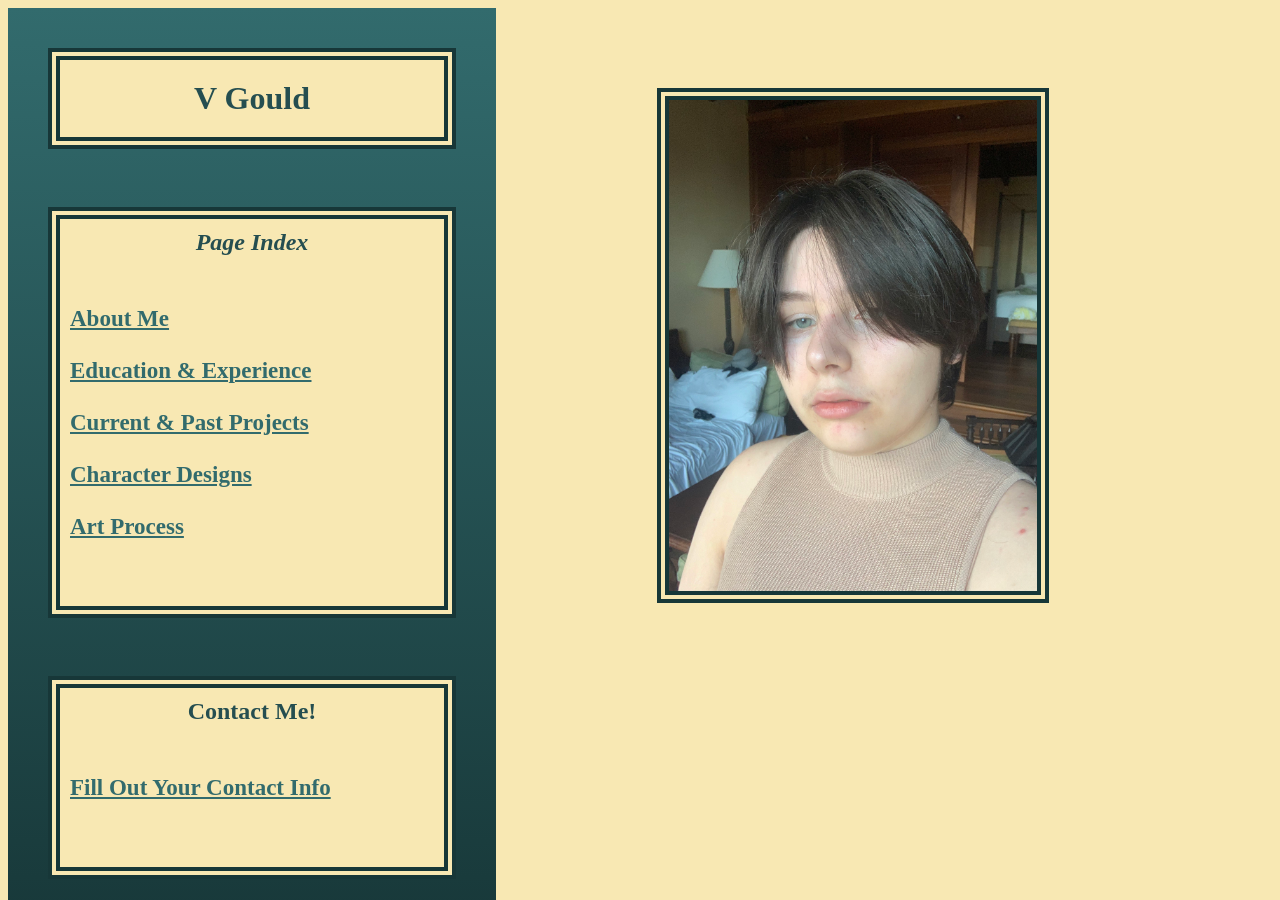
<file: index.html>
<!DOCTYPE html>
<html lang="en">
<head>
    <meta charset="UTF-8">
    <meta name="viewport" content="width=device-width, initial-scale=1.0">
    <link rel="stylesheet" href="style.css">
    <title>Portfolio: V Gould</title>
   
</head>
<body>
    <div class="side">
        <h1>V Gould</h1>
        <br>
        <h2><b><i>Page Index</i></b></h2>
        <p> 
           <a href="about.html">About Me</a> <br> <br>
           <a href="edu.html">Education & Experience</a> <br> <br>
           <a href="projects.html">Current & Past Projects</a> <br> <br>
           <a href="char.html">Character Designs</a> <br> <br>
           <a href="art.html">Art Process</a> <br> <br>
        </p>
        <br>
        <h2>Contact Me!</h2>
        <P>
            <a href="form.html">Fill Out Your Contact Info</a> <br> <br>
        </P>
    </div>

    <div class="main">
        <img class="ix" src="portfolio images/art for portfolio/IMG_4205.jpeg" alt="Me!" width="53%">
    </div>
</body>
</html>
</file>
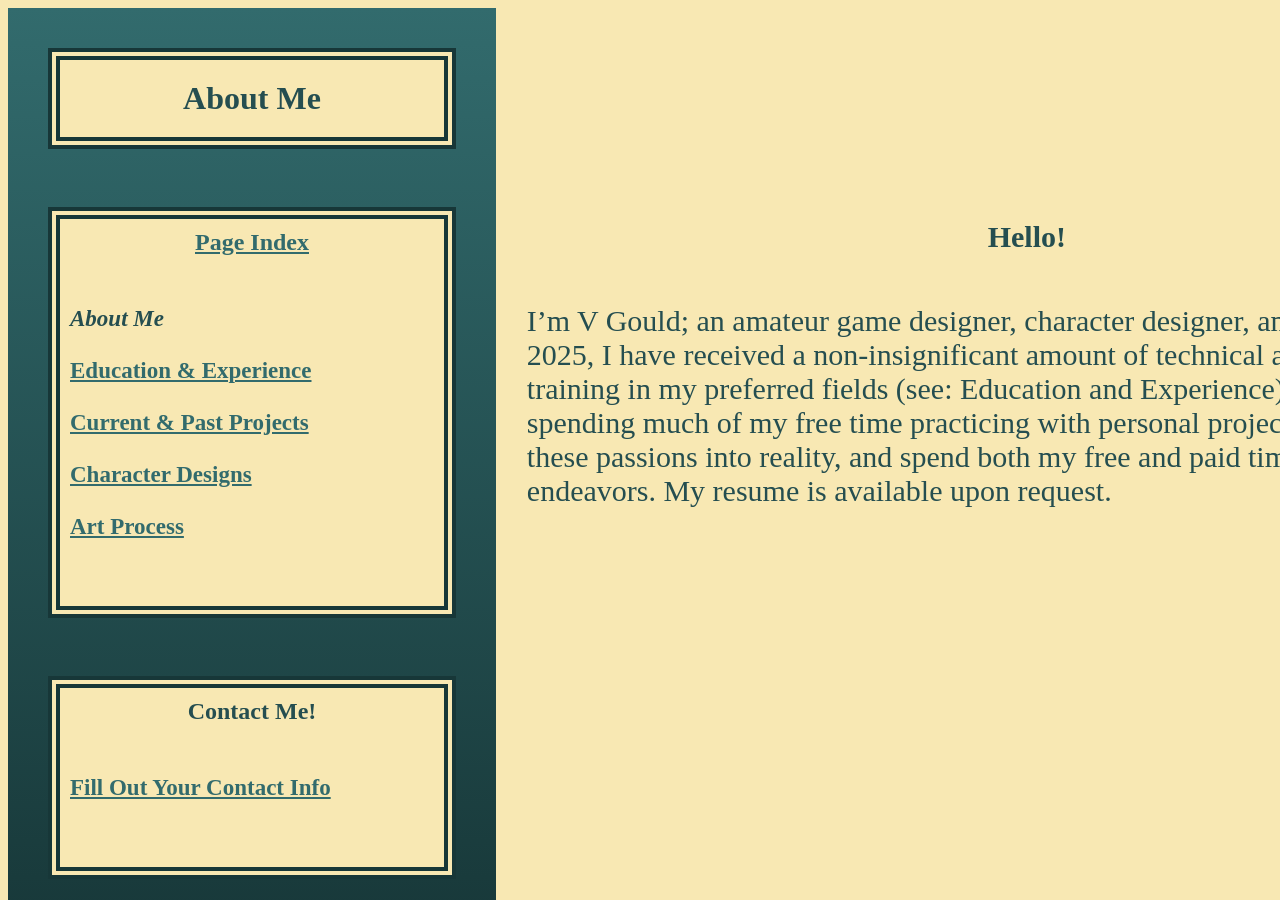
<file: about.html>
<!DOCTYPE html>
<html lang="en">
<head>
    <meta charset="UTF-8">
    <meta name="viewport" content="width=device-width, initial-scale=1.0">
    <link rel="stylesheet" href="style.css">
    <title>Portfolio: About Me</title>
</head>
<body>
    <div class="side">
        <h1>About Me</h1>
        <br>
        <h2> <a href="index.html">Page Index</a></h2>
        <p> 
           <i><b>About Me</b></i> <br> <br>
           <a href="edu.html">Education & Experience</a> <br> <br>
           <a href="projects.html">Current & Past Projects</a> <br> <br>
           <a href="char.html">Character Designs</a> <br> <br>
           <a href="art.html">Art Process</a> <br> <br>
        </p>
        <br>
        <h2>Contact Me!</h2>
        <P>
            <a href="form.html">Fill Out Your Contact Info</a> <br> <br>
        </P>
    </div>

    <div class="main">
        <br> <br> <br>
        <h2 class="mp">Hello!</h2>
        <p class="mp">
        I’m V Gould; an amateur game designer, character designer, and illustrator. As of 2025, I have received a non-insignificant amount of 
        technical and hands on training in my preferred fields (see: Education and Experience), as well as spending much of my free time practicing with personal projects. 
        I aim to make these passions into reality, and spend both my free and paid time on creative endeavors. My resume is available upon request.
    </p>
    </div>
</body>
</html>
</file>
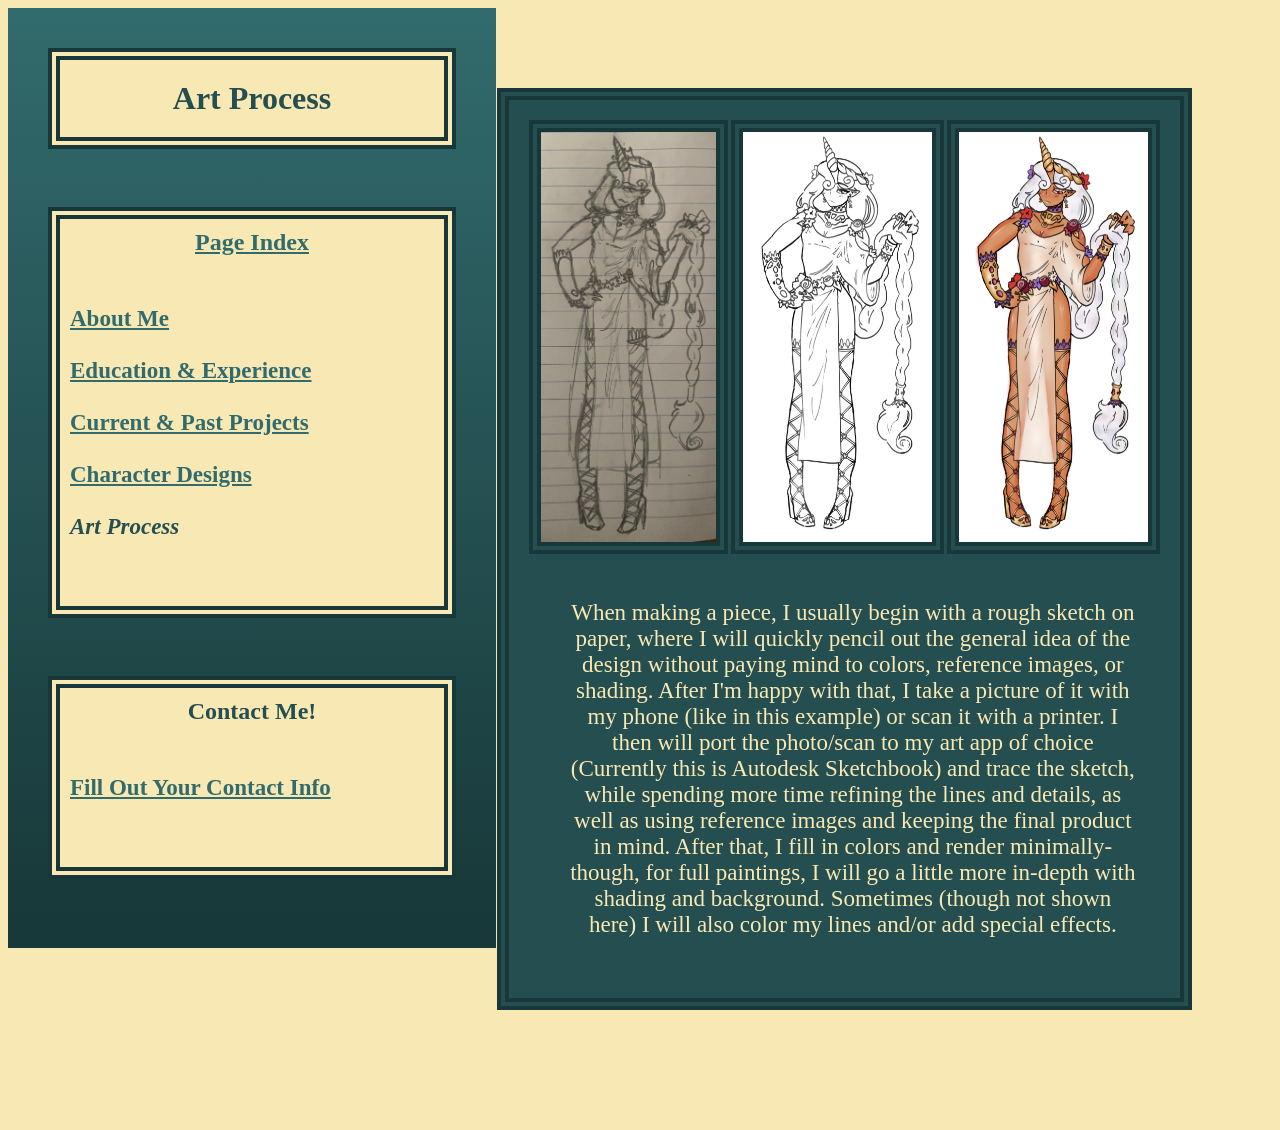
<file: art.html>
<!DOCTYPE html>
<html lang="en">
<head>
    <meta charset="UTF-8">
    <meta name="viewport" content="width=device-width, initial-scale=1.0">
    <link rel="stylesheet" href="style.css">
    <title>Portfolio: Art Process</title>
</head>
<body>
    <div class="side">
        <h1>Art Process</h1>
        <br>
        <h2> <a href="index.html">Page Index</a></h2>
        <p> 
            <a href="about.html">About Me</a> <br> <br>
           <a href="edu.html">Education & Experience</a> <br> <br>
           <a href="projects.html">Current & Past Projects</a> <br> <br>
           <a href="char.html">Character Designs</a> <br> <br>
           <b><i>Art Process </i></b> <br> <br>
        </p>
        <br>
        <h2>Contact Me!</h2>
        <P>
            <a href="form.html">Fill Out Your Contact Info</a> <br> <br>
        </P>
    </div>

    <div class="main">
        <div class="art">
            <img class="left" src="portfolio images/art for portfolio/IMG_3763.jpeg" alt="Sketch" width="27.75%" height="100%">
            <img class="mid" src="portfolio images/art for portfolio/IMG_3778.png" alt="Cleaned Linework" width="30%" height="100%">
            <img class="right" src="portfolio images/art for portfolio/IMG_3779.png" alt="Colored and Rendered" width="30%" height="100%">
            <p class="midLong">When making a piece, I usually begin with a rough sketch on paper, where I will quickly pencil out the general idea of the design without paying mind to
                colors, reference images, or shading. After I'm happy with that, I take a picture of it with my phone (like in this example) or scan it with a printer. I then will
                port the photo/scan to my art app of choice (Currently this is Autodesk Sketchbook) and trace the sketch, while spending more time refining the lines and details, as
                well as using reference images and keeping the final product in mind. After that, I fill in colors and render minimally- though, for full paintings, I will go a little
                more in-depth with shading and background. Sometimes (though not shown here) I will also color my lines and/or add special effects.
            </p>
        </div>
    </div>
</body>
</html>
</file>
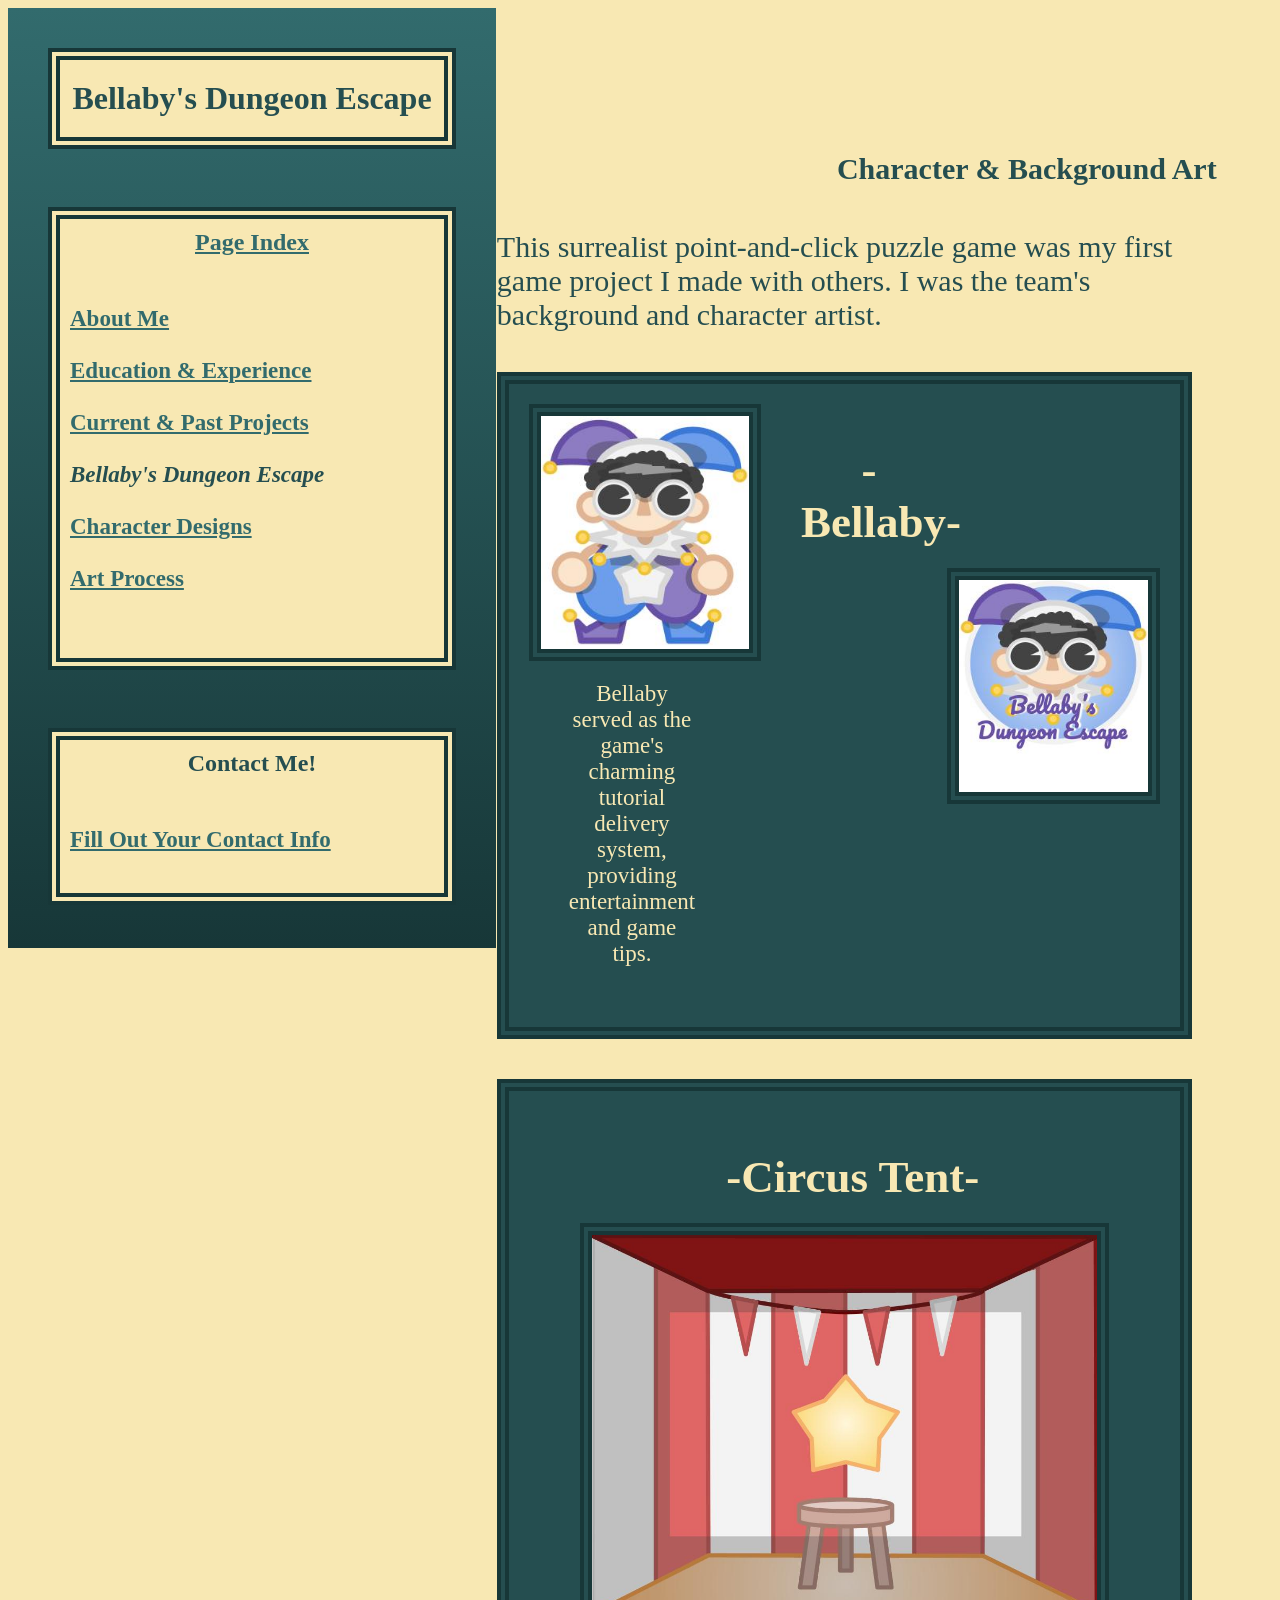
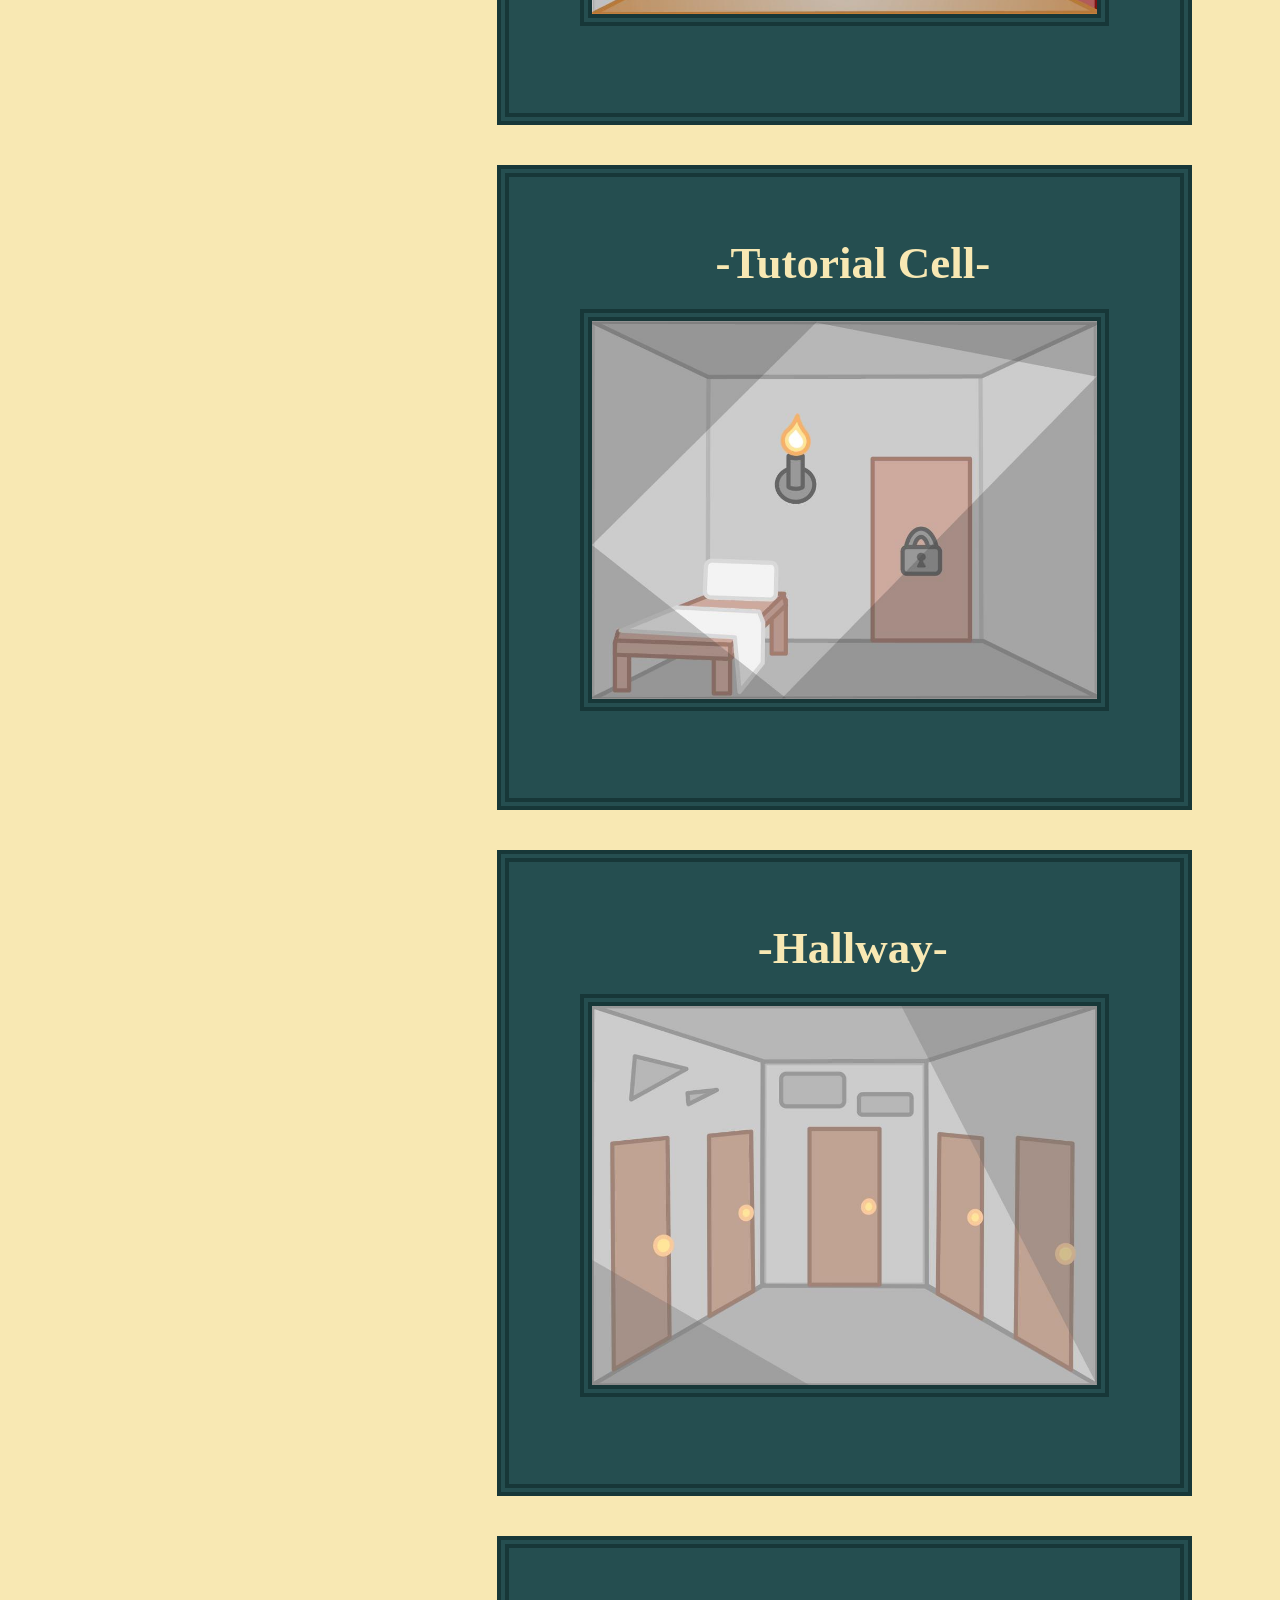
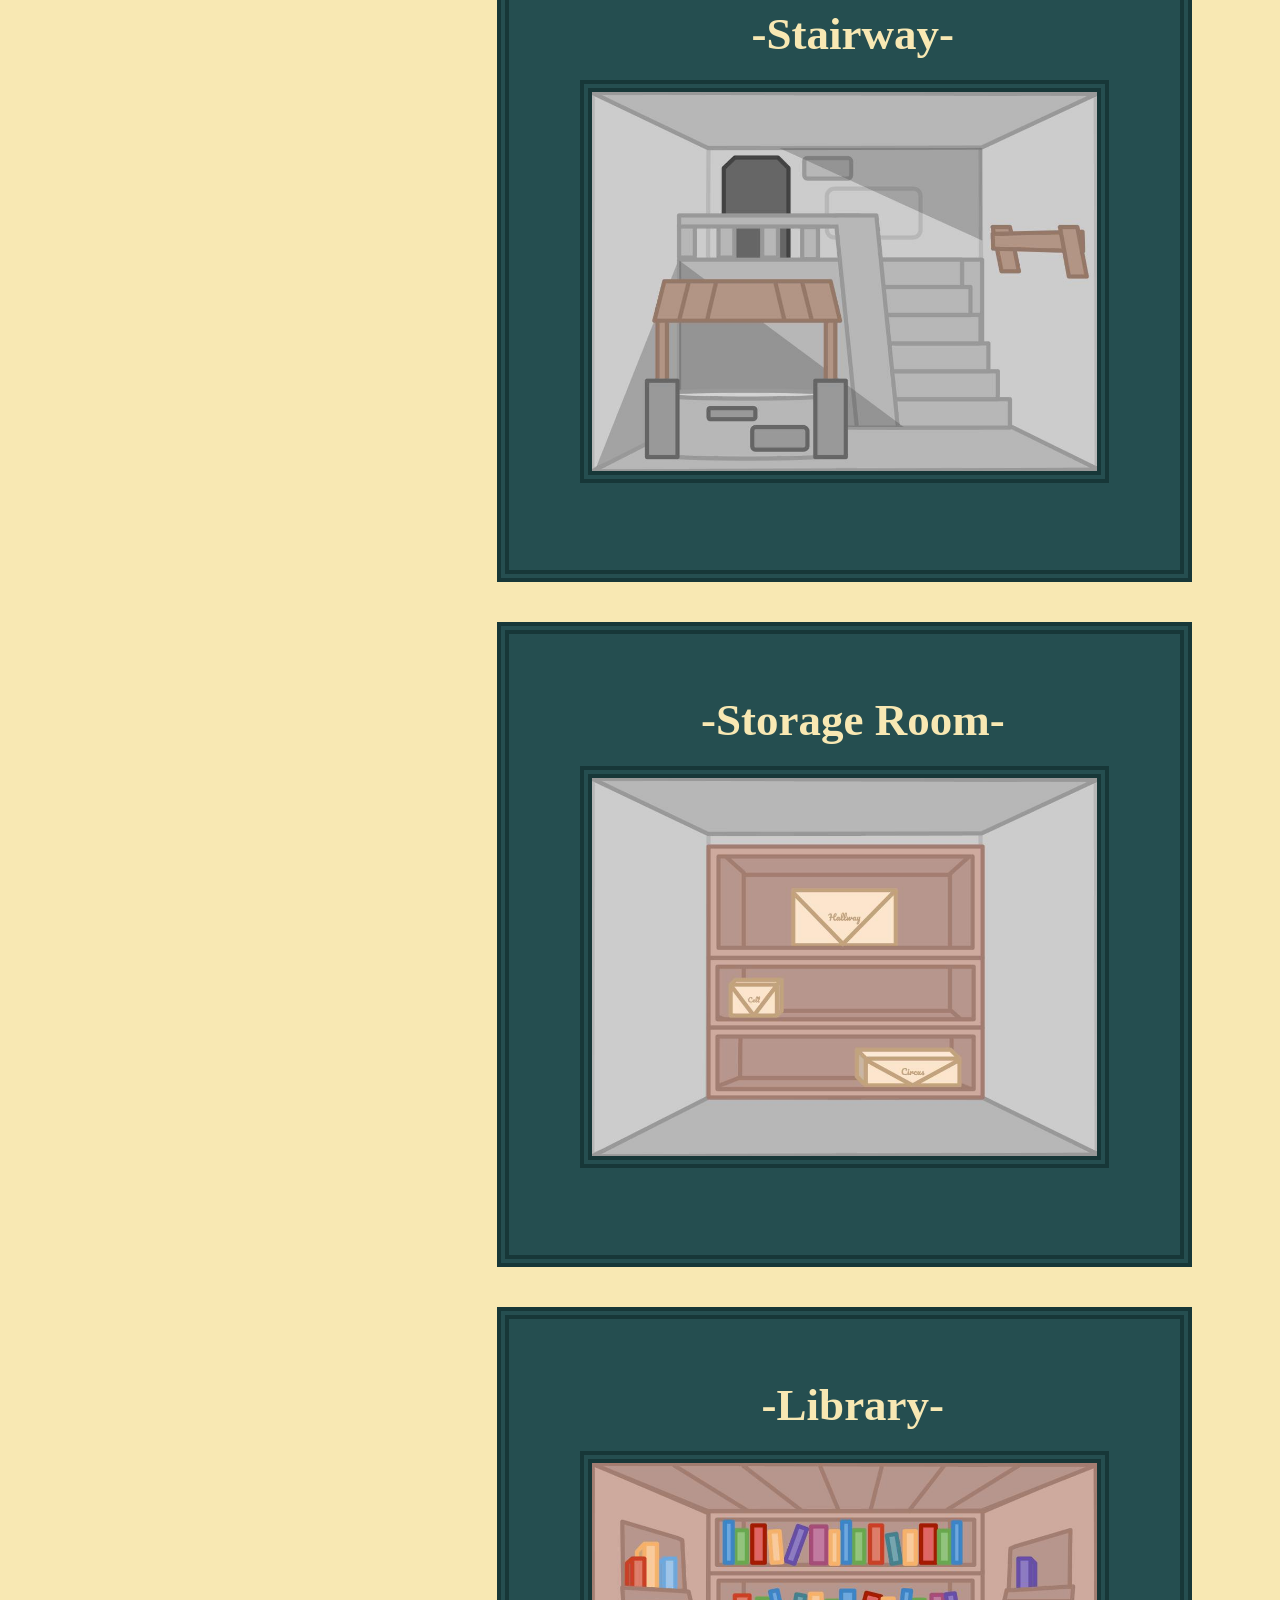
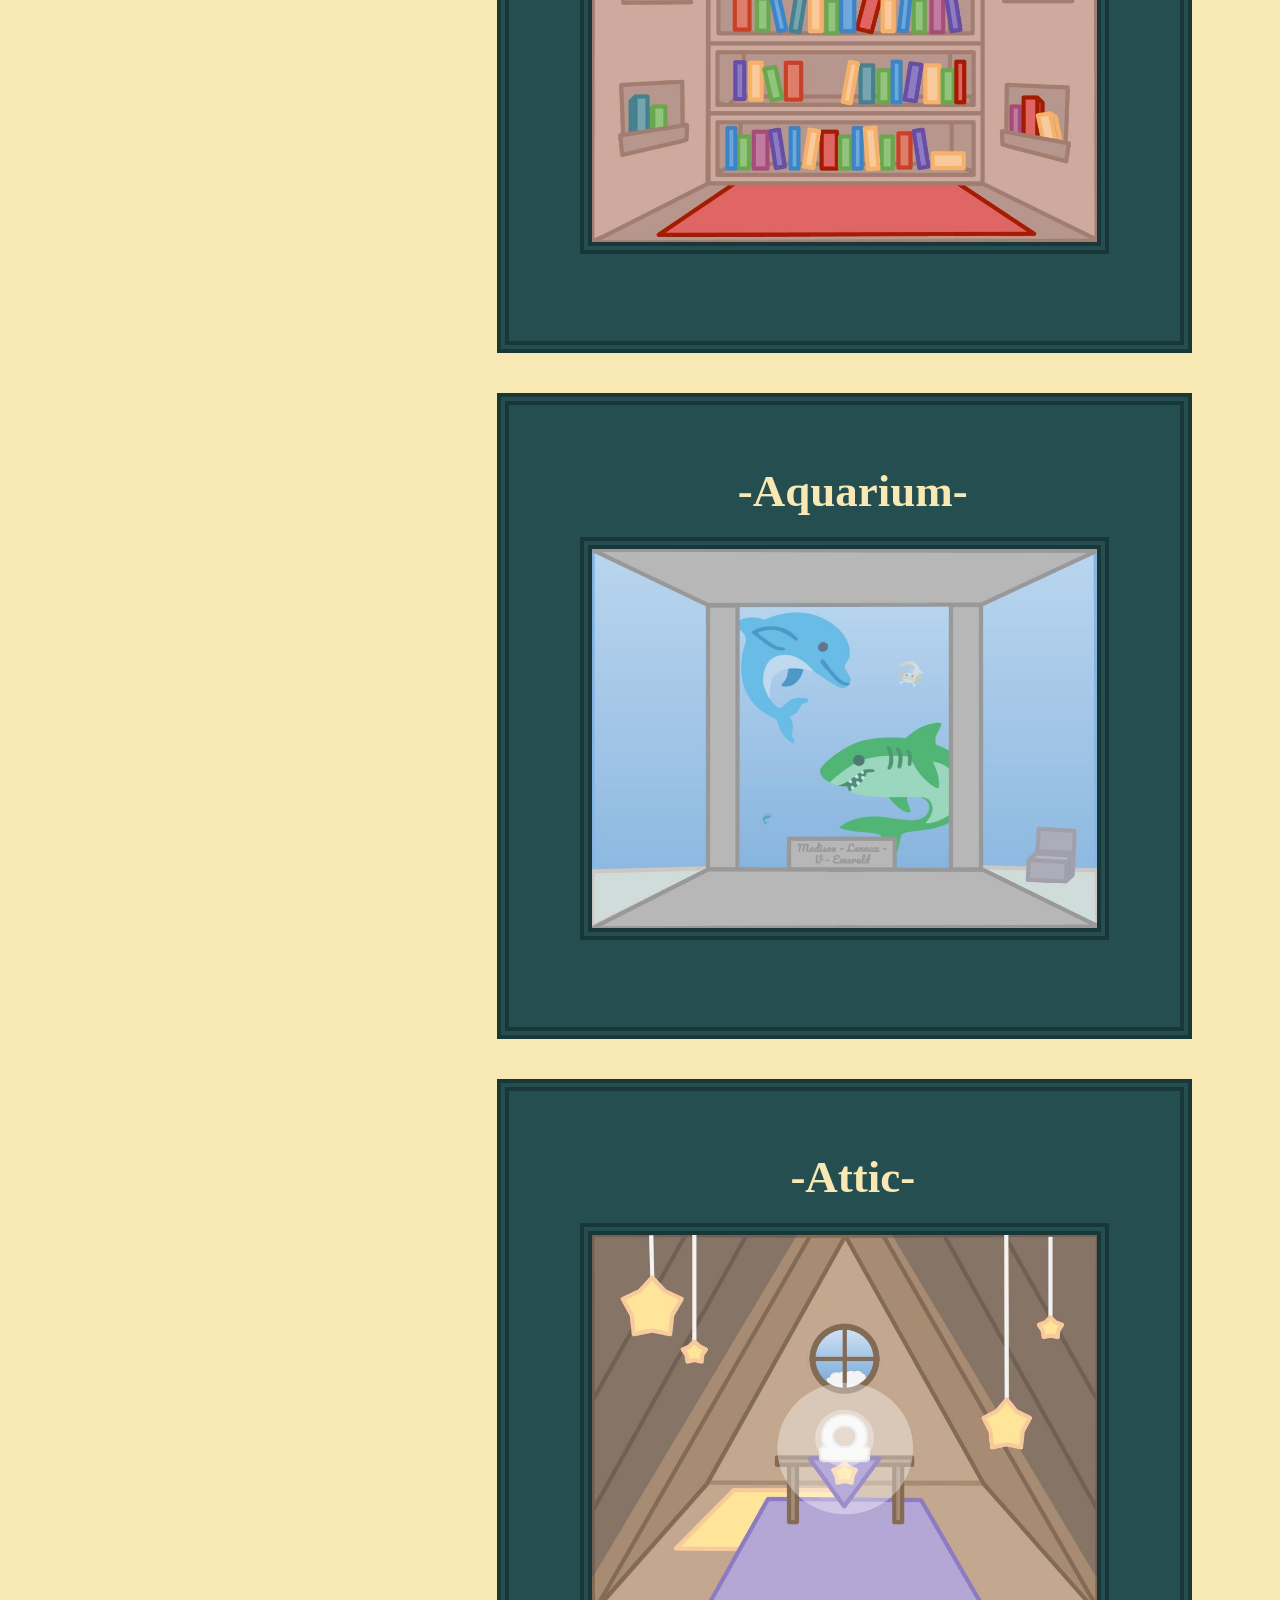
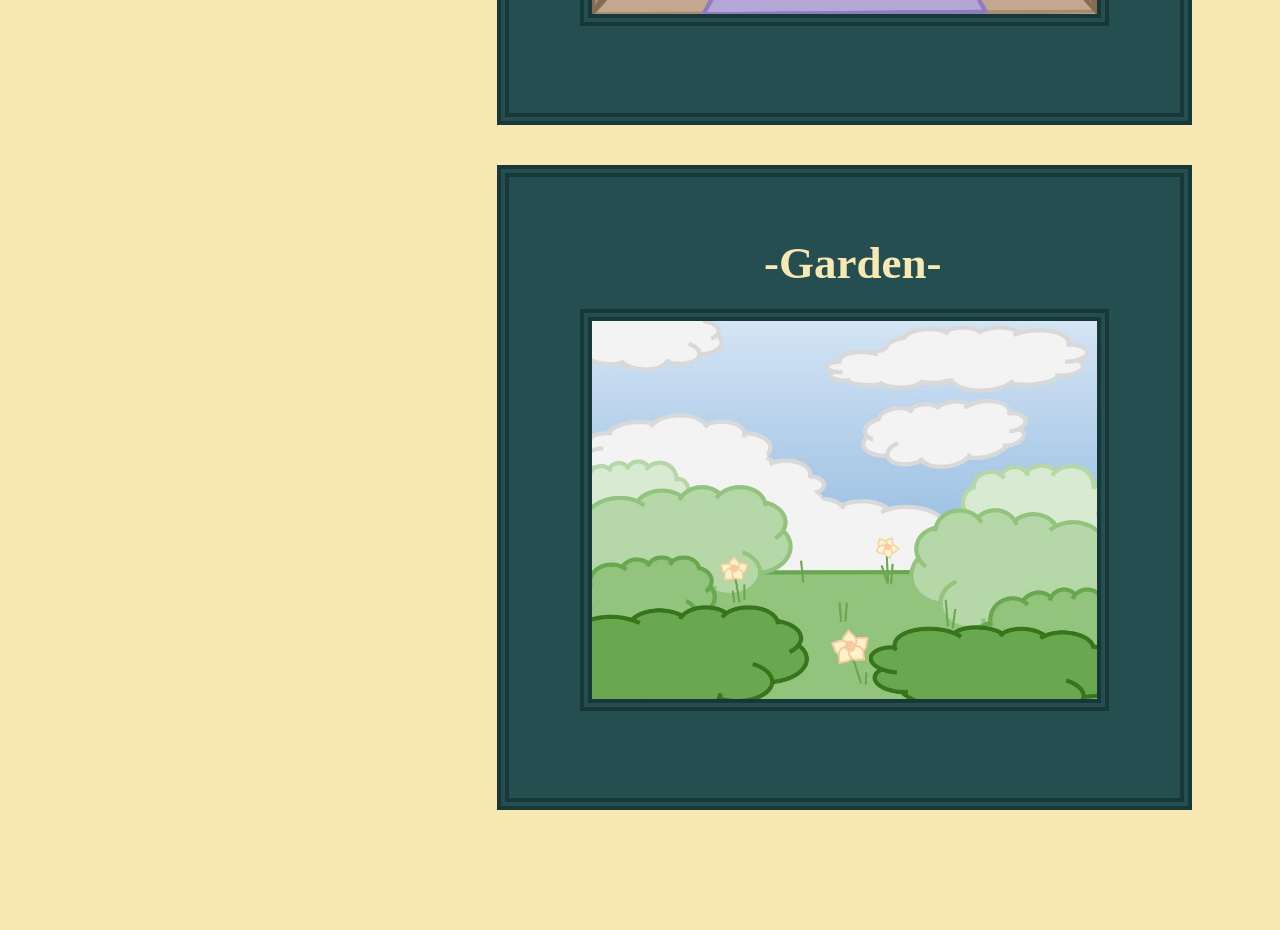
<file: bde.html>
<!DOCTYPE html>
<html lang="en">
<head>
    <meta charset="UTF-8">
    <meta name="viewport" content="width=device-width, initial-scale=1.0">
    <link rel="stylesheet" href="style.css">
    <title>Bellaby's Dungeon Escape</title>
</head>
<body>
    <div class="side">
        <h1>Bellaby's Dungeon Escape</h1>
        <br>
        <h2> <a href="index.html">Page Index</a></h2>
        <p> 
           <a href="about.html">About Me</a> <br> <br>
           <a href="edu.html">Education & Experience</a> <br> <br>
           <a href="projects.html">Current & Past Projects</a> <br> <br>
            <i><b> Bellaby's Dungeon Escape</b></i> <br> <br>
           <a href="char.html">Character Designs</a> <br> <br>
           <a href="art.html">Art Process</a> <br> <br>
        </p>
        <br>
        <h2>Contact Me!</h2>
        <P>
            <a href="form.html">Fill Out Your Contact Info</a> <br> 
        </P>
    </div>

    <div class="main">
        <br>
        <h2 class="mp">Character & Background Art</h2>
        <br>
        This surrealist point-and-click puzzle game was my first game project I made with others. I was the team's background and character artist.
        <br>
        <h2 class="mp"></h2>
        <div class="art">
            <img class="left" src="portfolio images\art for portfolio\bellaby.jpg" alt="Bellaby" width="33%" height="100%">
            <h2 class="mid">-Bellaby-</h2>
            <img class="right" src="portfolio images/art for portfolio/game logo.jpg" alt="BDE Game Logo" width="30%" height="100%">
            <p class="mid"> Bellaby served as the game's charming tutorial delivery system, providing entertainment and game tips. 
            </p>
        </div>

        <br> 
        <div class="art">
            <h2 class="top">-Circus Tent-</h2>
            <img class="mid" src="portfolio images/art for portfolio/circus tent.jpg" alt="Circus Tent" width="80%" height="100%">
            <p class="top"> 
            </p>
        </div>

        <br>
        <div class="art">
            <h2 class="top">-Tutorial Cell-</h2>
            <img class="mid" src="portfolio images/art for portfolio/starting cell.jpg" alt="Tutorial Cell" width="80%" height="100%">
            <p class="top"> 
            </p>
        </div>

        <br>
        <div class="art">
            <h2 class="top">-Hallway-</h2>
            <img class="mid" src="portfolio images/art for portfolio/door closed hallway.jpg" alt="Hallway" width="80%" height="100%">
            <p class="top"> 
        </div>

        <br>
        <div class="art">
            <h2 class="top">-Stairway-</h2>
            <img class="mid" src="portfolio images/art for portfolio/stairway (1).jpg" alt="Stairway" width="80%" height="100%">
            <p class="top"> 
            </p>
        </div>
        
        <br>
        <div class="art">
            <h2 class="top">-Storage Room-</h2>
            <img class="mid" src="portfolio images/art for portfolio/storage room.jpg" alt="Storage Room" width="80%" height="100%">
            <p class="top"> 
            </p>
        </div>

        <br>
        <div class="art">
            <h2 class="top">-Library-</h2>
            <img class="mid" src="portfolio images/art for portfolio/library.jpg" alt="Library" width="80%" height="100%">
            <p class="top"> 
            </p>
        </div>
        
        <br>
        <div class="art">
            <h2 class="top">-Aquarium-</h2>
            <img class="mid" src="portfolio images/art for portfolio/aquarium.jpg" alt="Aquarium" width="80%" height="100%">
            <p class="top"> 
            </p>
        </div>
        
        <br>
        <div class="art">
            <h2 class="top">-Attic-</h2>
            <img class="mid" src="portfolio images/art for portfolio/attic.jpg" alt="Attic" width="80%" height="100%">
            <p class="top"> 
            </p>
        </div>
        
        <br>
        <div class="art">
            <h2 class="top">-Garden-</h2>
            <img class="mid" src="portfolio images/art for portfolio/garden.jpg" alt="Garden" width="80%" height="100%">
            <p class="top"> 
            </p>
        </div>
    </div>
</body>
</html>
</file>
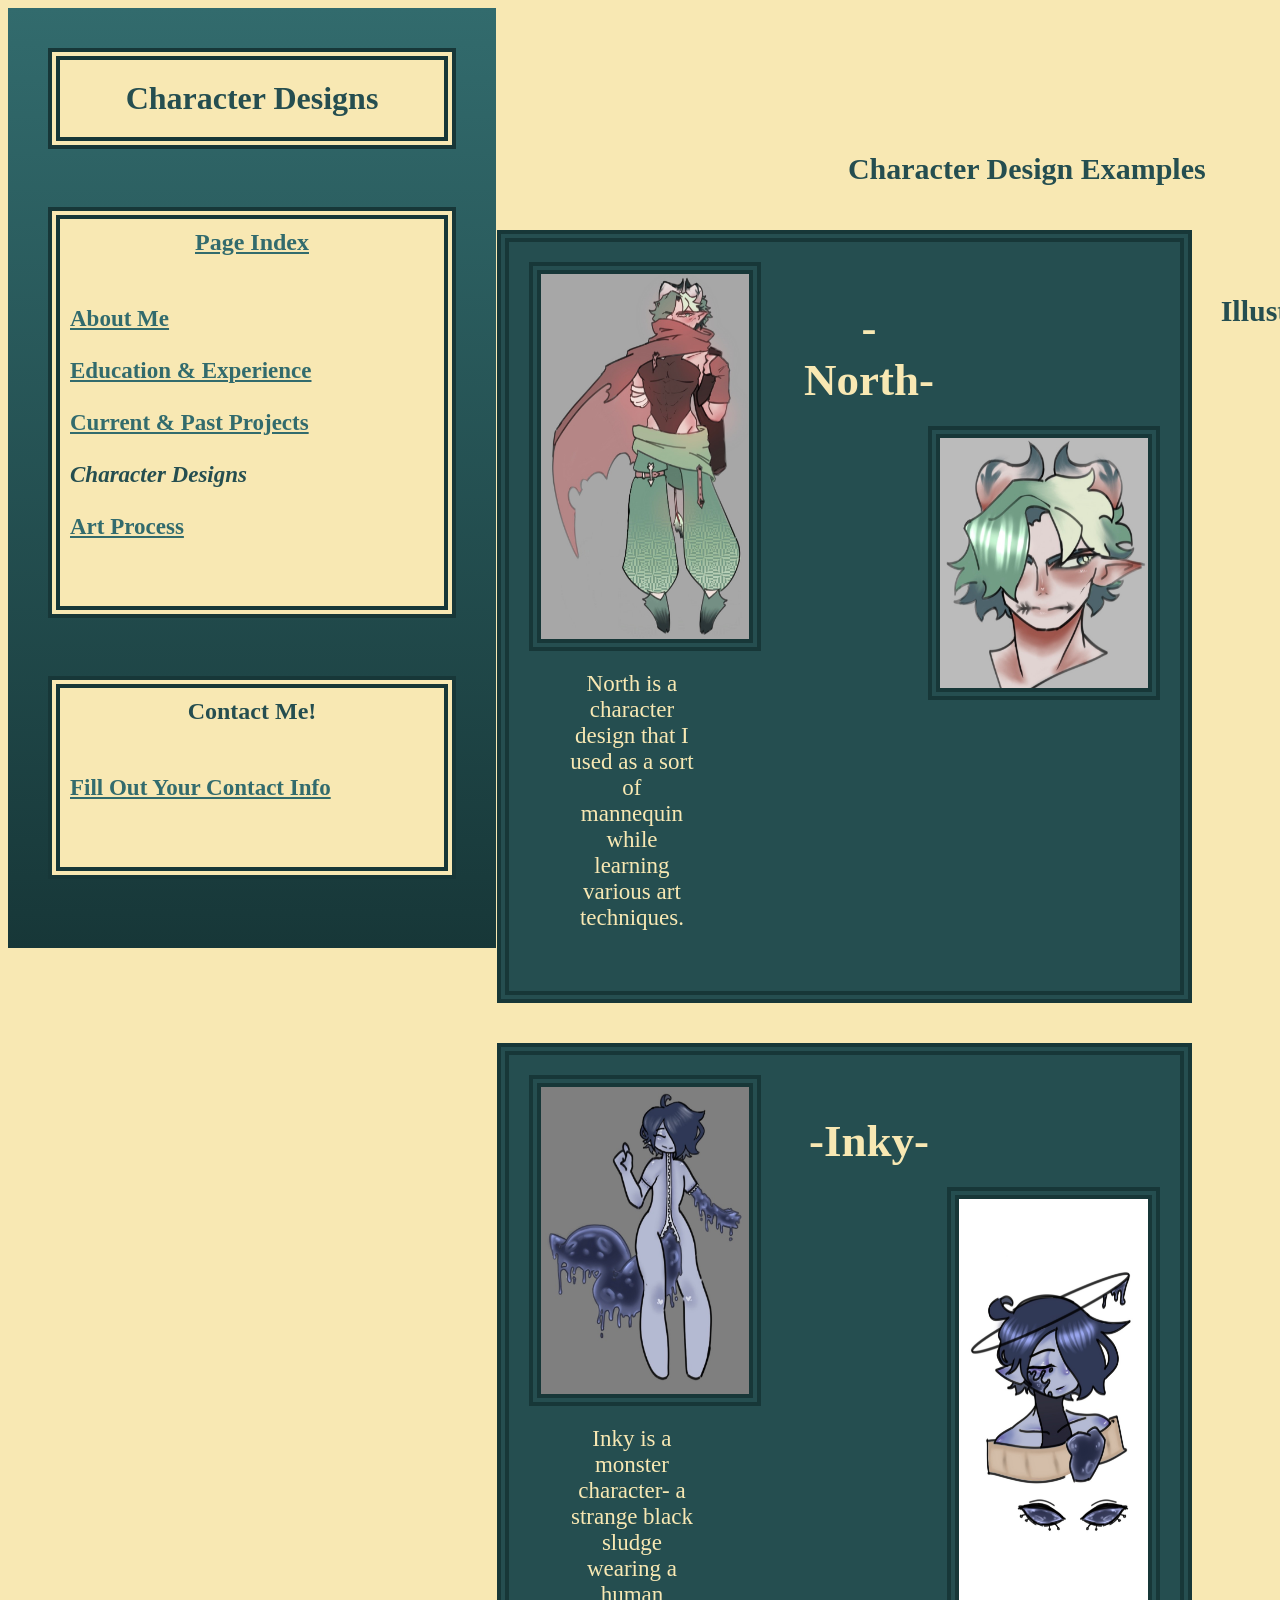
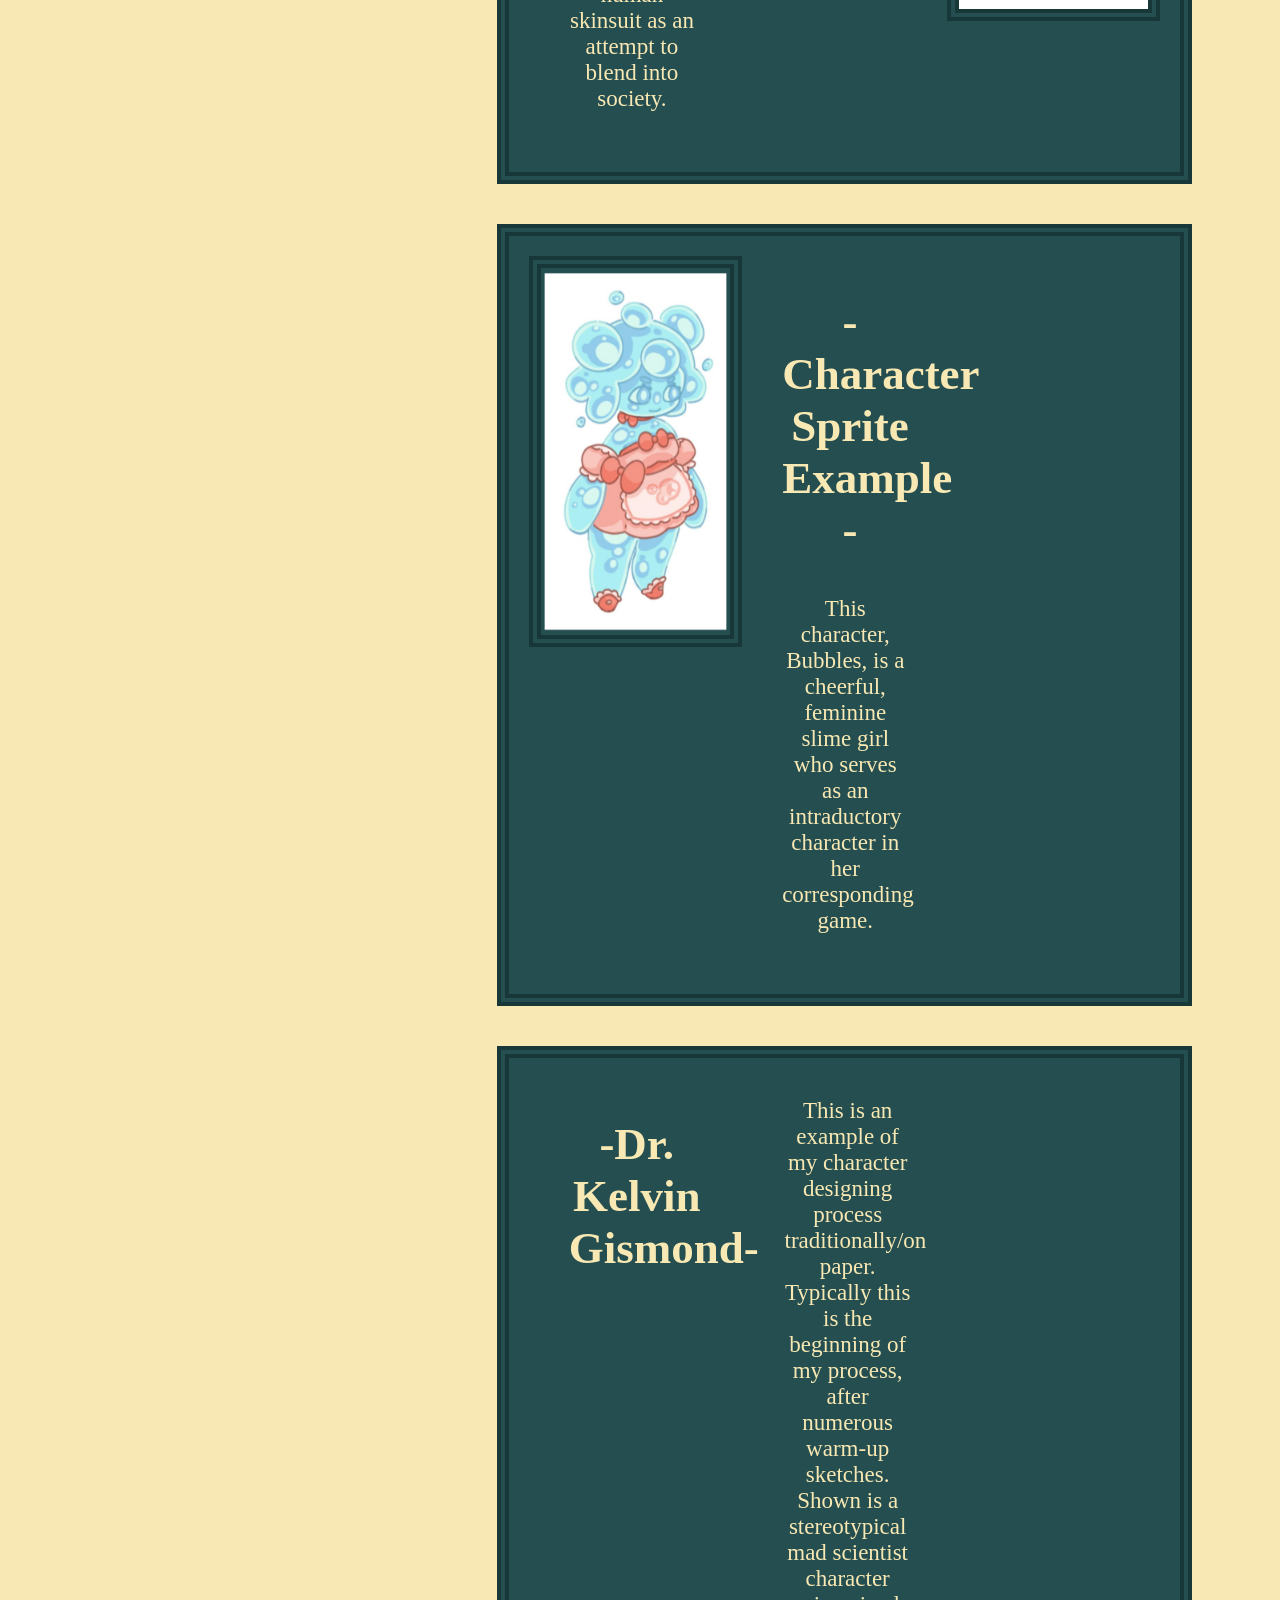
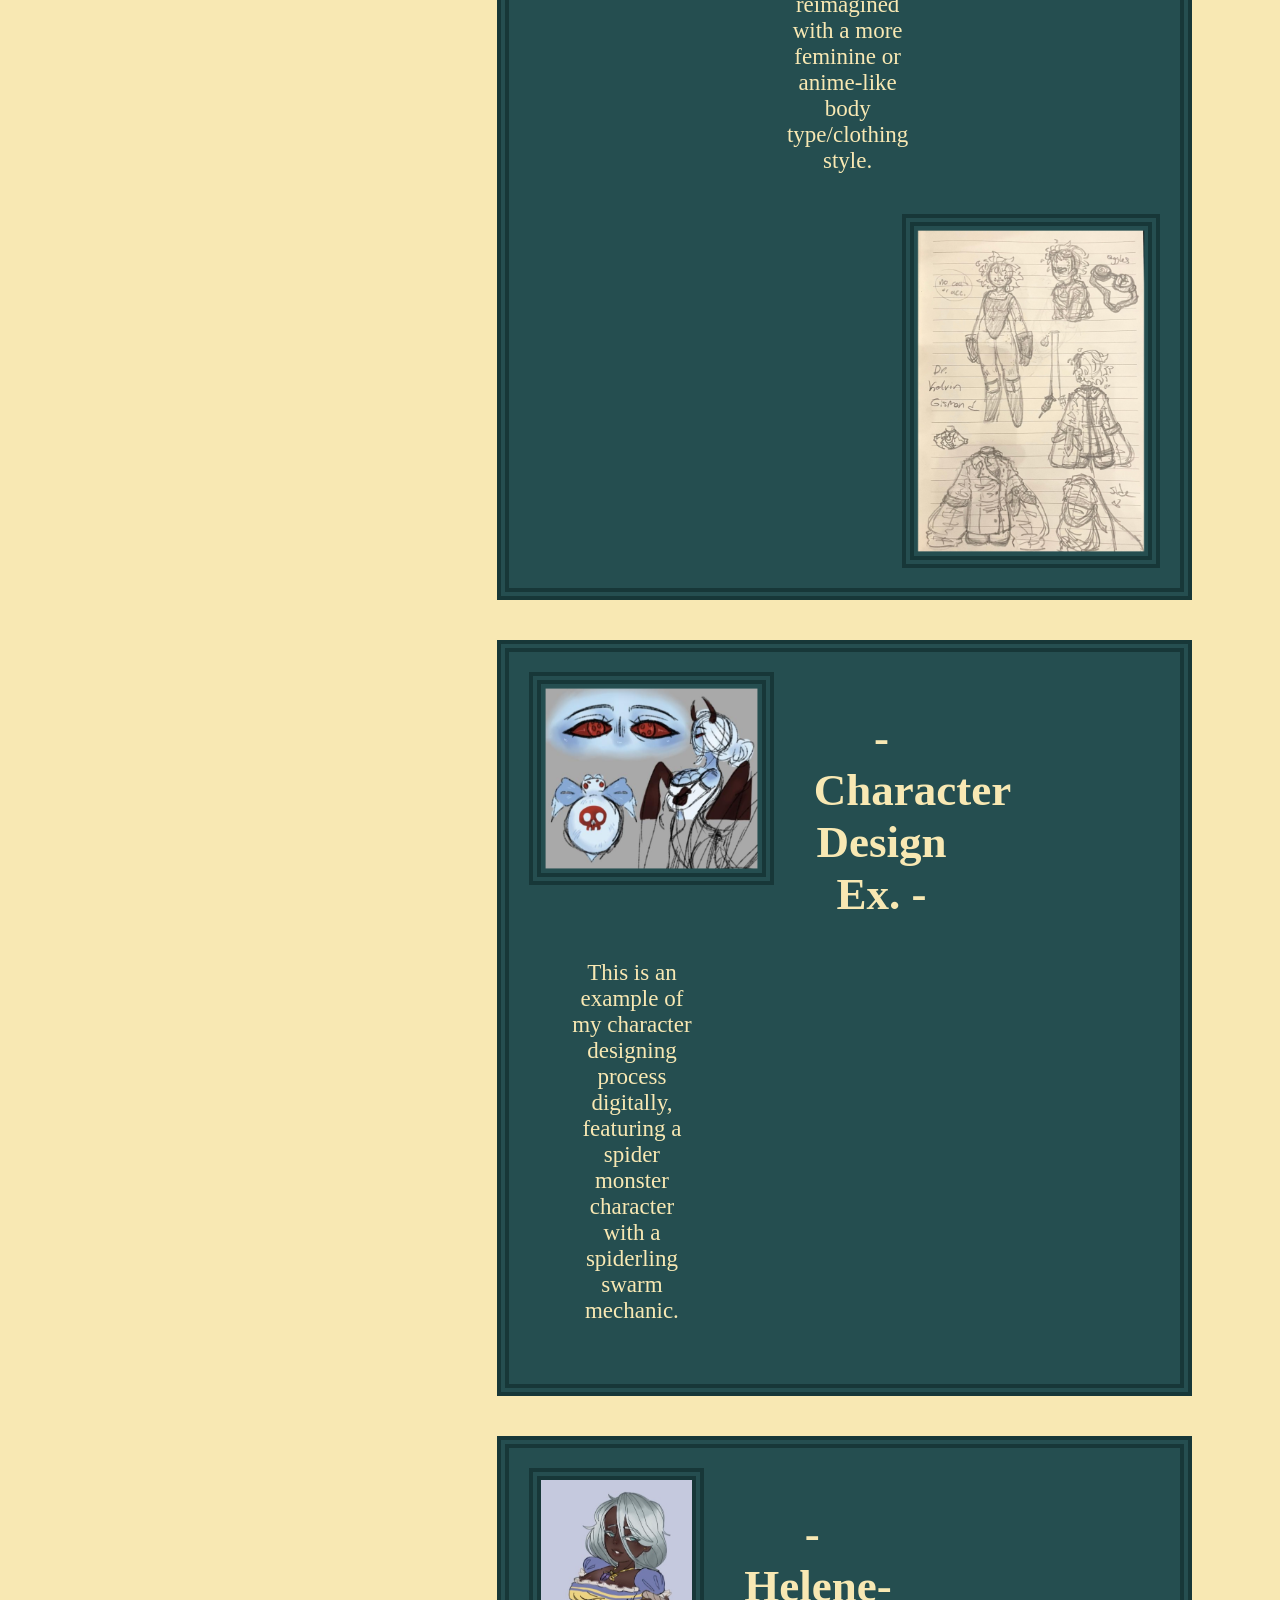
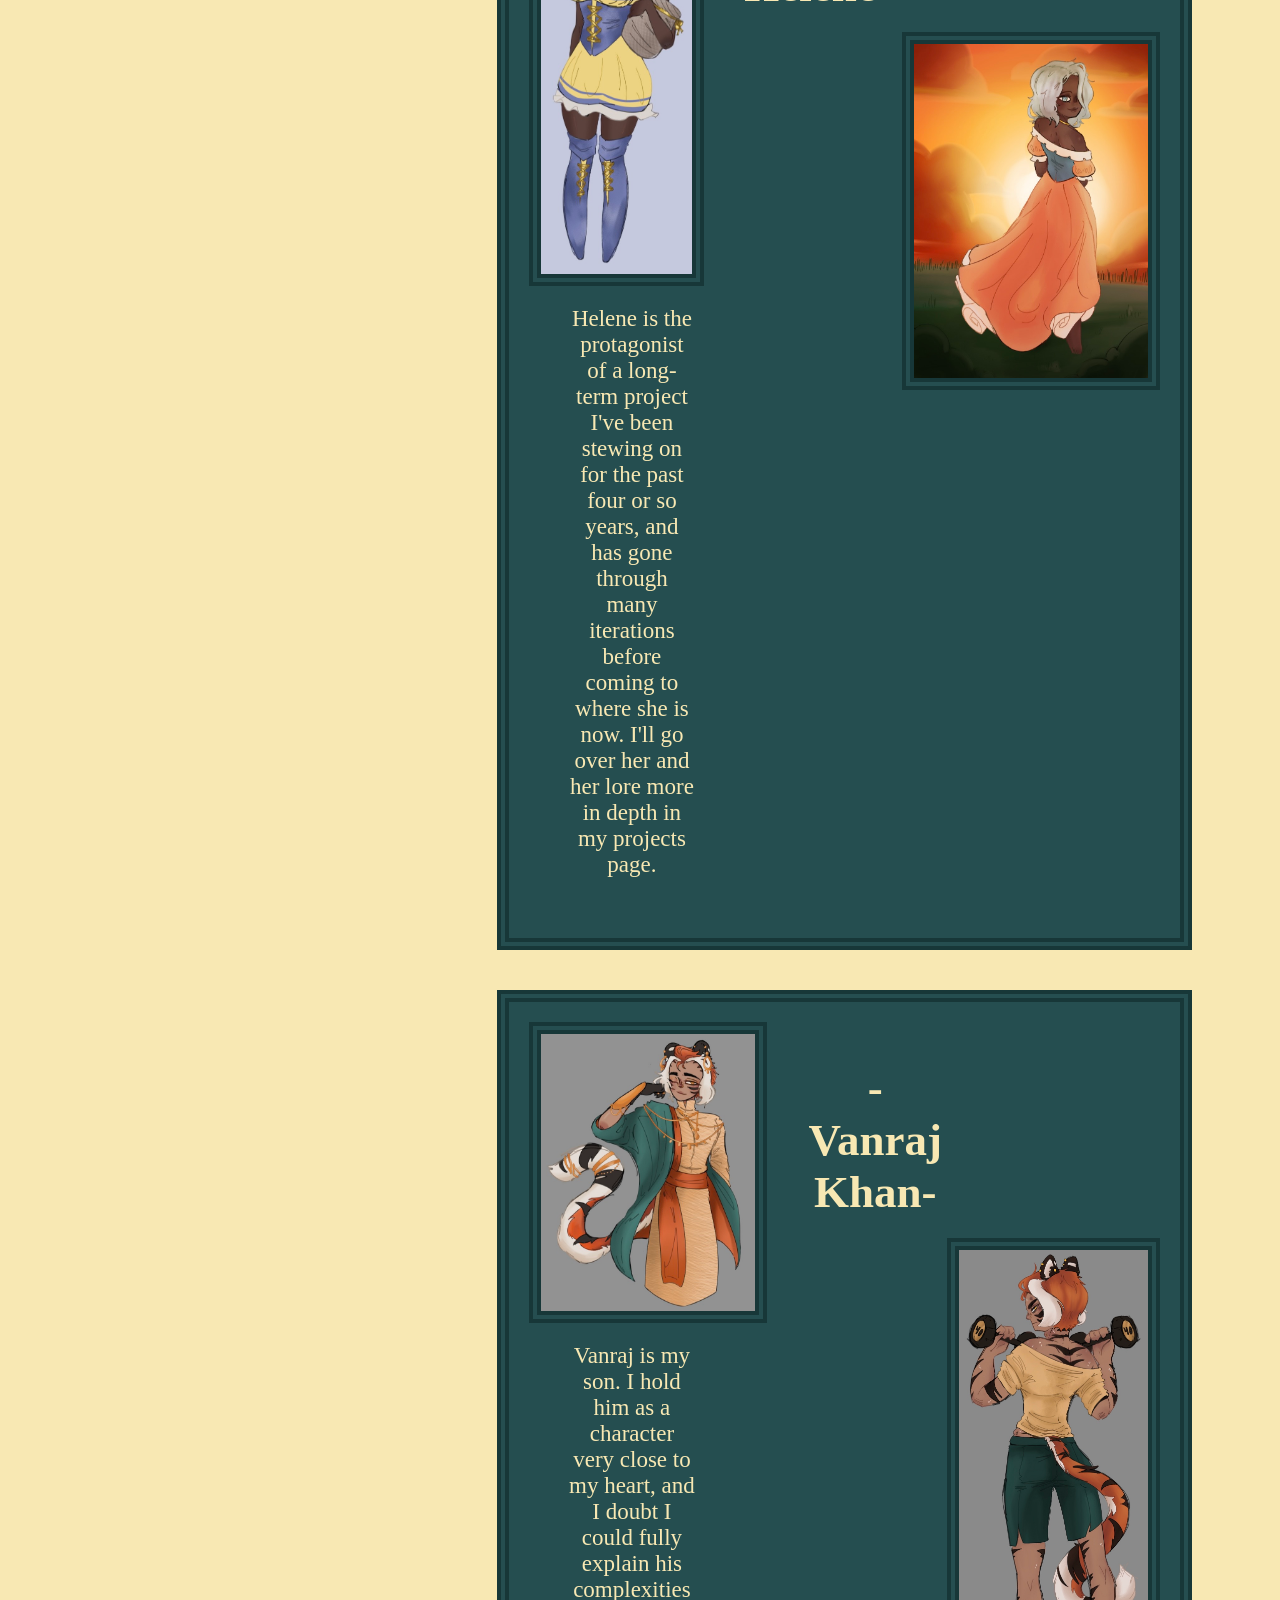
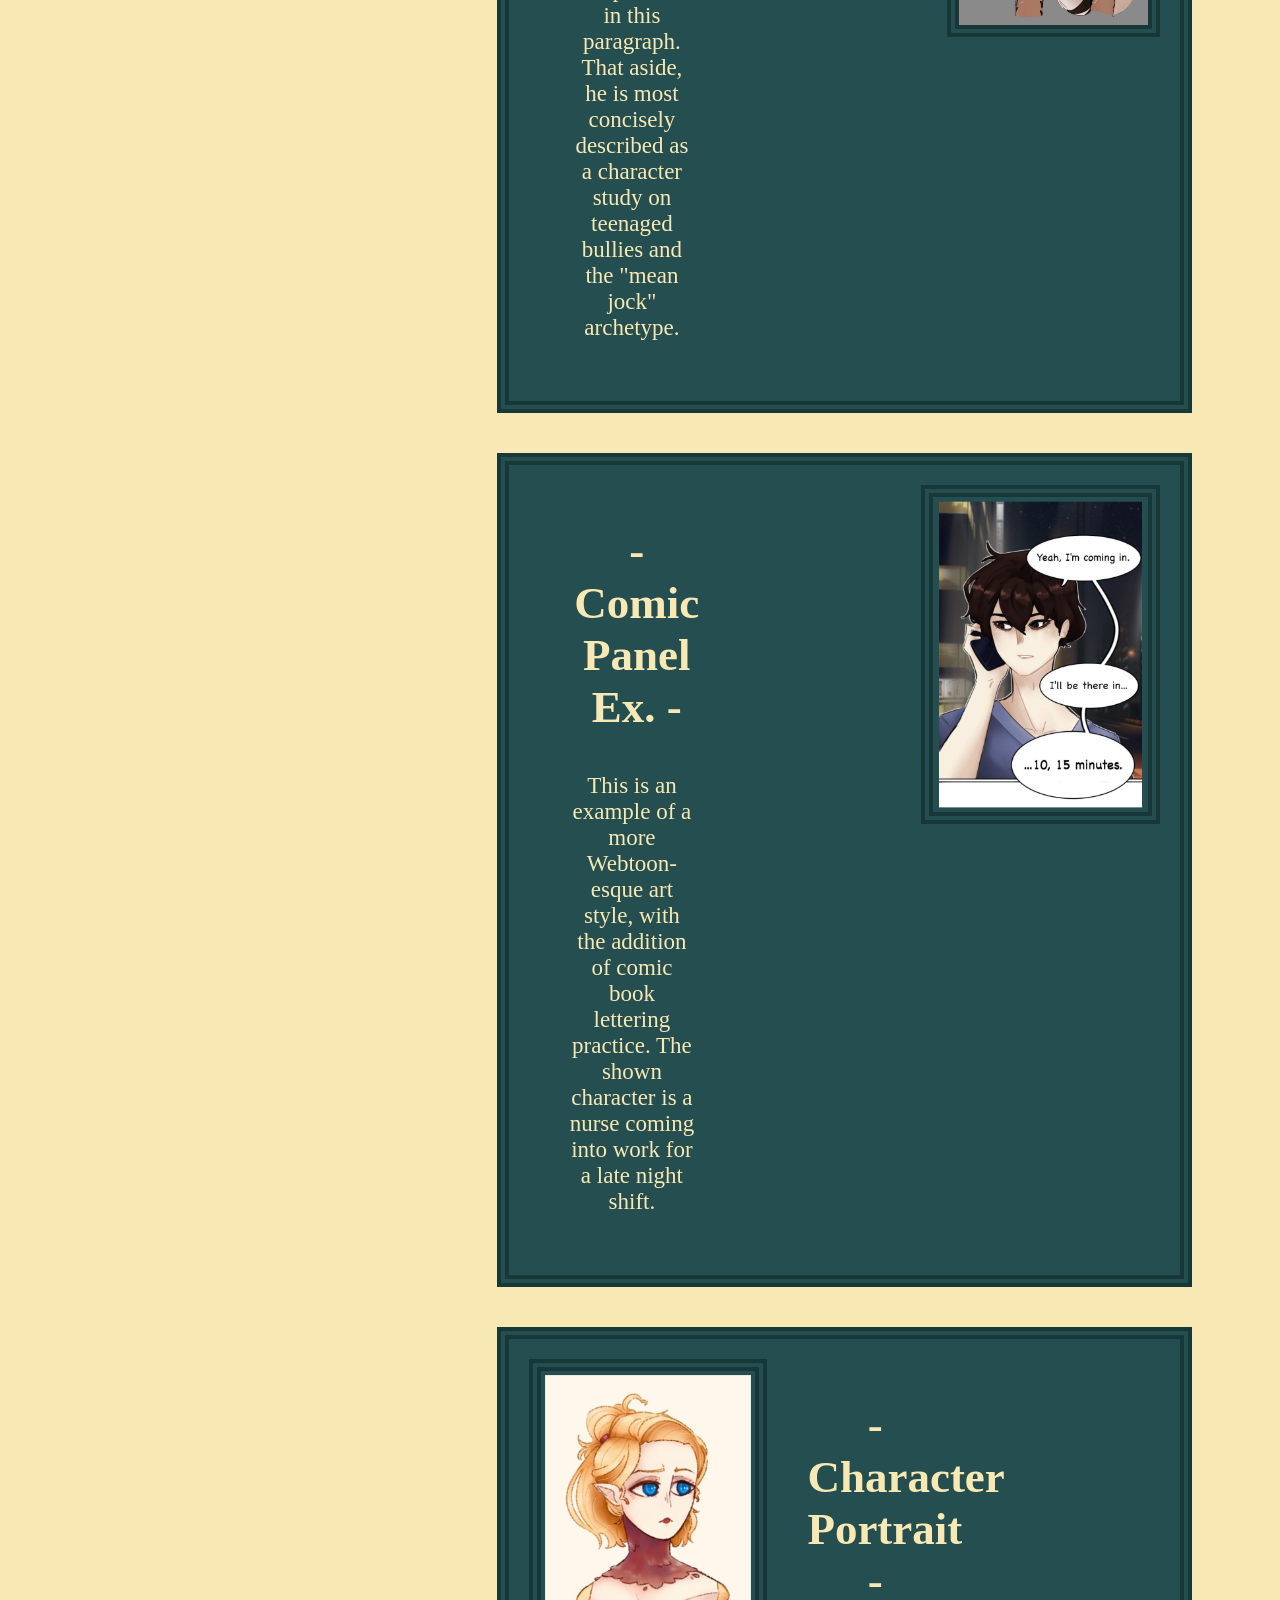
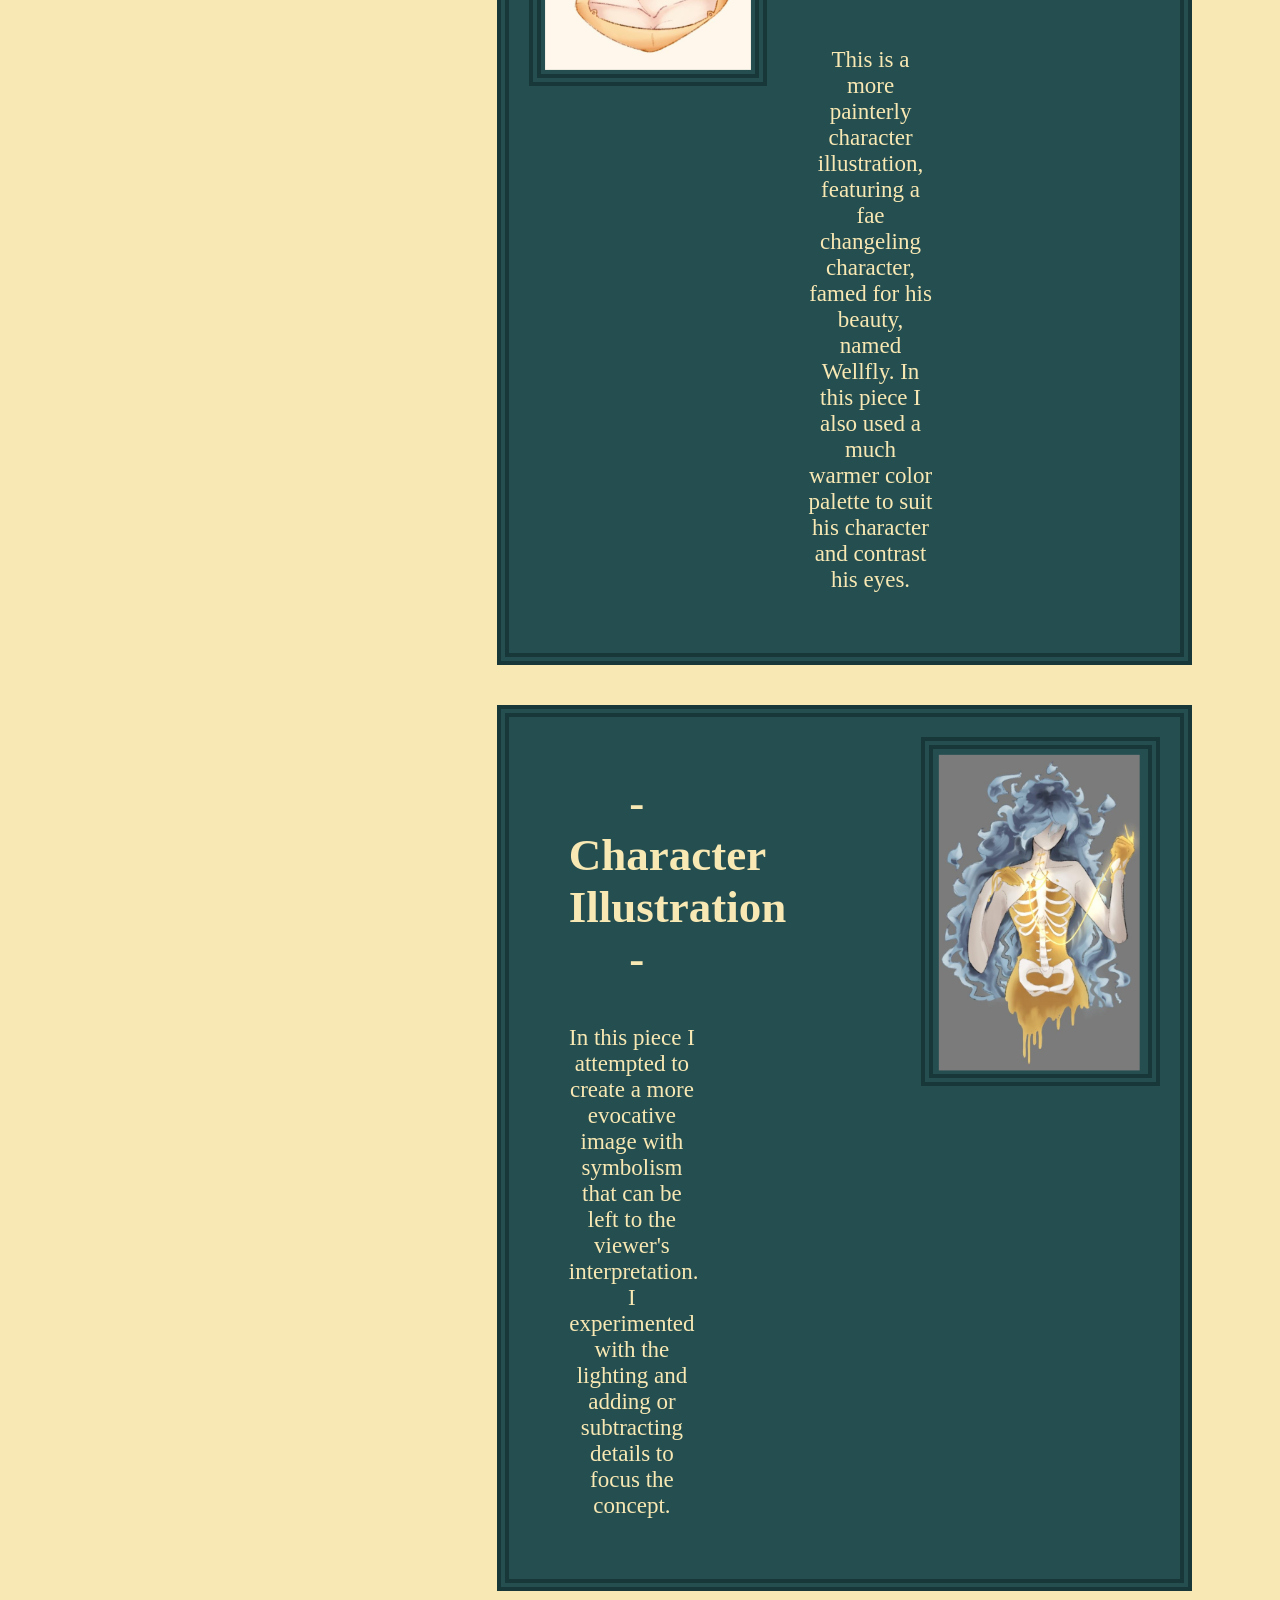
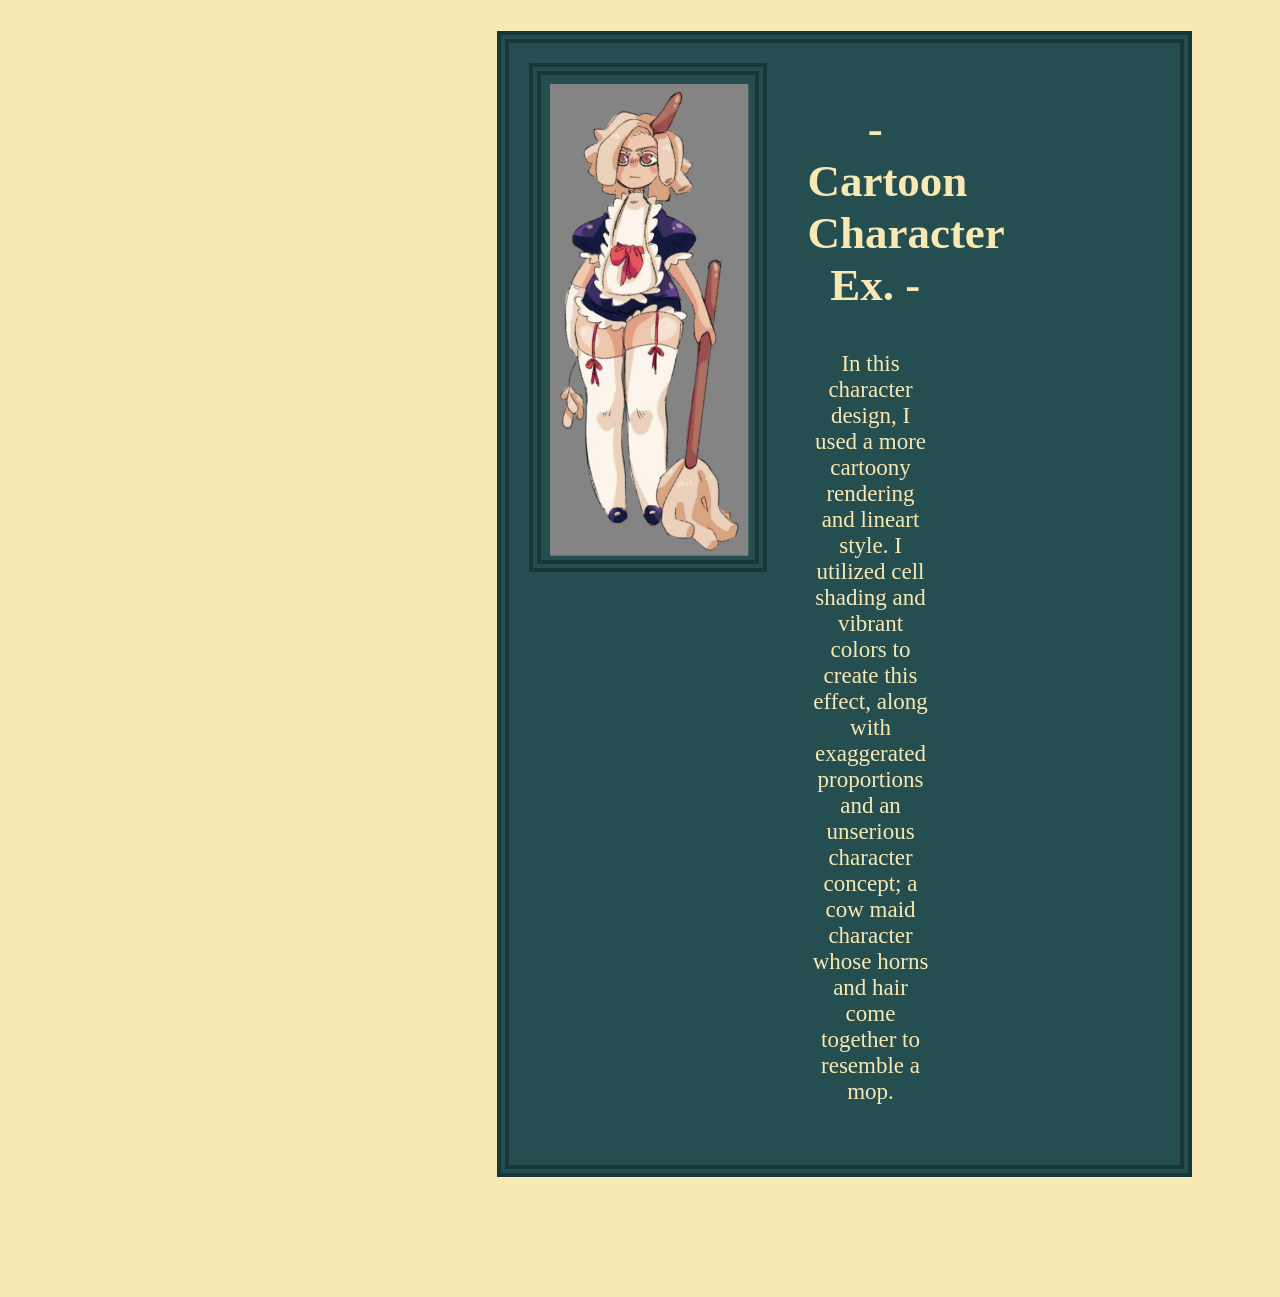
<file: char.html>
<!DOCTYPE html>
<html lang="en">
<head>
    <meta charset="UTF-8">
    <meta name="viewport" content="width=device-width, initial-scale=1.0">
    <link rel="stylesheet" href="style.css">
    <title>Portfolio: Character Designs & Illustrations</title>
</head>
<body>
    <div class="side">
        <h1>Character Designs</h1>
        <br>
        <h2> <a href="index.html">Page Index</a></h2>
        <p> 
            <a href="about.html">About Me</a> <br> <br>
           <a href="edu.html">Education & Experience</a> <br> <br>
           <a href="projects.html">Current & Past Projects</a> <br> <br>
           <i><b>Character Designs</b></i> <br> <br>
           <a href="art.html">Art Process</a> <br> <br>
        </p>
        <br>
        <h2>Contact Me!</h2>
        <P>
            <a href="form.html">Fill Out Your Contact Info</a> <br> <br>
        </P>
    </div>

    <div class="main">
        <br>
        <h2 class="mp">Character Design Examples</h2>
        <br>
        <div class="art">
            <img class="left" src="portfolio images/art for portfolio/IMG_3474.jpeg" alt="North Fullbody" width="33%" height="100%">
            <h2 class="mid">-North-</h2>
            <img class="right" src="portfolio images/art for portfolio/IMG_3503.jpeg" alt="North Headshot" width="33%" height="100%">
            <p class="mid"> North is a character design that I used as a sort of mannequin while learning various art techniques. 
            </p>
        </div>

        <div class="art">
            <img class="left" src="portfolio images/art for portfolio/IMG_3667.jpeg" alt="Inky Fullbody" width="33%" height="100%">
            <h2 class="mid">-Inky-</h2>
            <img class="right" src="portfolio images/art for portfolio/IMG_3672.png" alt="Inky Headshot" width="30%" height="100%">
            <p class="mid"> Inky is a monster character- a strange black sludge wearing a human skinsuit as an attempt to blend into society.
            </p>
        </div>

        <div class="art">
            <img class="left" src="portfolio images/art for portfolio/bubblesSprite.png" alt="Chibi Sprite of Bubbles" width="30%" height="100%">
            <h2 class="mid">-Character Sprite Example -</h2>
            <p class="mid"> This character, Bubbles, is a cheerful, feminine slime girl who serves as an intraductory character in her corresponding game. 
            </p>
        </div>

        <div class="art">
            <h2 class="mid">-Dr. Kelvin Gismond-</h2>
            <p class="mid"> This is an example of my character designing process traditionally/on paper. Typically this is the beginning of my process, after numerous warm-up sketches. 
                Shown is a stereotypical mad scientist character reimagined with a more feminine or anime-like body type/clothing style.
            </p>
            <img class="right" src="portfolio images/art for portfolio/kelvinGis.png" alt="A sketch page for a mad scientist character" width="37%" height="100%">
        </div>

        <div class="art">
            <img class="left" src="portfolio images/art for portfolio/spiderMom.png" alt="Spider mother design" width="35%" height="100%">
            <h2 class="mid">-Character Design Ex. -</h2>
            <p class="mid"> This is an example of my character designing process digitally, featuring a spider monster character with a spiderling swarm mechanic. 
            </p>
        </div>

        <div class="art">
            <img class="left" src="portfolio images/art for portfolio/IMG_4834.jpeg" alt="Helene Fullbody" width="24%" height="100%">
            <h2 class="mid">-Helene-</h2>
            <img class="right" src="portfolio images/art for portfolio/IMG_5242.jpeg" alt="Helene Portrait" width="37%" height="100%">
            <p class="mid"> Helene is the protagonist of a long-term project I've been stewing on for the past four or so years, 
                and has gone through many iterations before coming to where she is now. I'll go over her and her lore more in depth in my projects page.</p>
        </div>

        <div class="art">
            <img class="left" src="portfolio images/art for portfolio/IMG_5273.jpeg" alt="Vanraj - Traditional wear" width="34%" height="100%">
            <h2 class="mid">-Vanraj Khan-</h2>
            <img class="right" src="portfolio images/art for portfolio/IMG_5293.jpeg" alt="Vanraj - Casual wear" width="30%" height="100%">
            <p class="mid"> Vanraj is my son. I hold him as a character very close to my heart, and I doubt I could fully explain his complexities in this paragraph. That aside, he 
                is most concisely described as a character study on teenaged bullies and the "mean jock" archetype.
            </p>
        </div>

        <br>
        <h2 class="mp">Illustration Examples</h2>
        <br>

        <div class="art">
            <img class="right" src="portfolio images/art for portfolio/comicPanelEx.png" alt="Comic Panel Example" width="34%" height="100%">
            <h2 class="mid">-Comic Panel Ex. -</h2>
            <p class="mid"> This is an example of a more Webtoon-esque art style, with the addition of comic book lettering practice. The shown character is a nurse coming into work for a
                late night shift.
            </p>
        </div>

        <div class="art">
            <img class="left" src="portfolio images/art for portfolio/wellfly.png" alt="Character Portrait" width="34%" height="100%">
            <h2 class="mid">-Character Portrait -</h2>
            <p class="mid"> This is a more painterly character illustration, featuring a fae changeling character, famed for his beauty, named Wellfly. In this piece I also used a much
                warmer color palette to suit his character and contrast his eyes.
            </p>
        </div>

        <div class="art">
            <img class="right" src="portfolio images/art for portfolio/goldSkele.png" alt="Character Illustration" width="34%" height="100%">
            <h2 class="mid">-Character Illustration -</h2>
            <p class="mid"> In this piece I attempted to create a more evocative image with symbolism that can be left to the viewer's interpretation. I experimented with the lighting
                and adding or subtracting details to focus the concept.
            </p>
        </div>
        
        <div class="art">
            <img class="left" src="portfolio images/art for portfolio/mopCow.png" alt="Cartoon Style Example" width="34%" height="100%">
            <h2 class="mid">-Cartoon Character Ex. -</h2>
            <p class="mid"> In this character design, I used a more cartoony rendering and lineart style. I utilized cell shading and vibrant colors to create this effect, along with 
                exaggerated proportions and an unserious character concept; a cow maid character whose horns and hair come together to resemble a mop.
            </p>
        </div>
    </div>
</body>
</html>
</file>
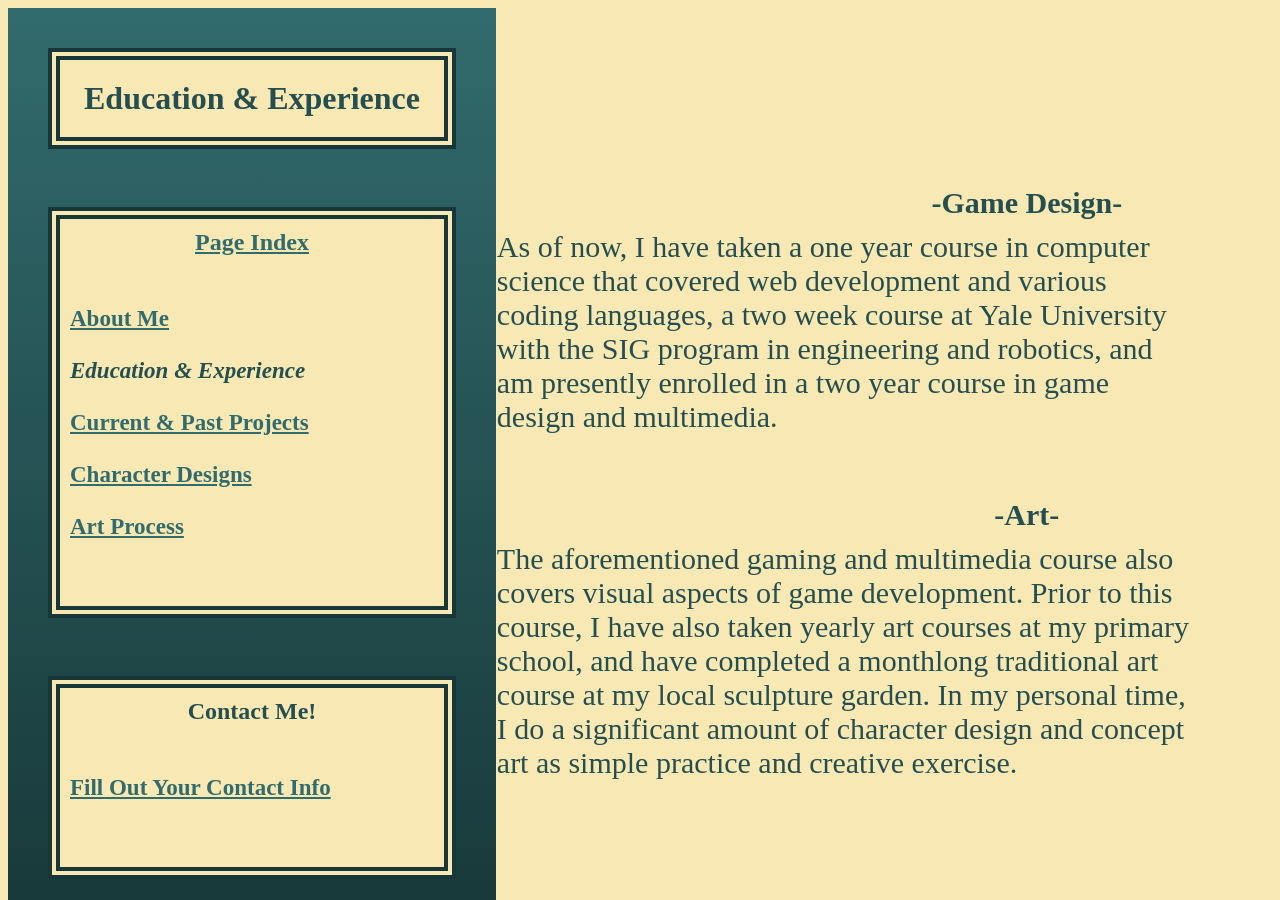
<file: edu.html>
<!DOCTYPE html>
<html lang="en">
<head>
    <meta charset="UTF-8">
    <meta name="viewport" content="width=device-width, initial-scale=1.0">
    <link rel="stylesheet" href="style.css">
    <title>Portfolio: Education & Experience</title>
</head>
<body>
    <div class="side">
        <h1>Education & Experience</h1>
        <br>
        <h2> <a href="index.html">Page Index</a></h2>
        <p> 
            <a href="about.html">About Me</a> <br> <br>
           <i><b>Education & Experience</i> </b> <br> <br>
           <a href="projects.html">Current & Past Projects</a> <br> <br>
           <a href="char.html">Character Designs</a> <br> <br>
           <a href="art.html">Art Process</a> <br> <br>
        </p>
        <br>
        <h2>Contact Me!</h2>
        <P>
            <a href="form.html">Fill Out Your Contact Info</a> <br> <br>
        </P>
    </div>

    <div class="main">
        <br> <br>
            <h2 class="mp">-Game Design-</h2>
       As of now, I have taken a one year course in computer science that covered web development and various coding languages, a two week course at Yale University with the SIG
       program in engineering and robotics, and am presently enrolled in a two year course in game design and multimedia. <br> <br>
       <h2 class="mp">-Art-</h2>
       The aforementioned gaming and multimedia course also covers visual aspects of game development. Prior to this course, I have also taken yearly art courses at my primary school,
       and have completed a monthlong traditional art course at my local sculpture garden. In my personal time, I do a significant amount of character design and concept art as simple
       practice and creative exercise.
    </div>
</body>
</html>
</file>
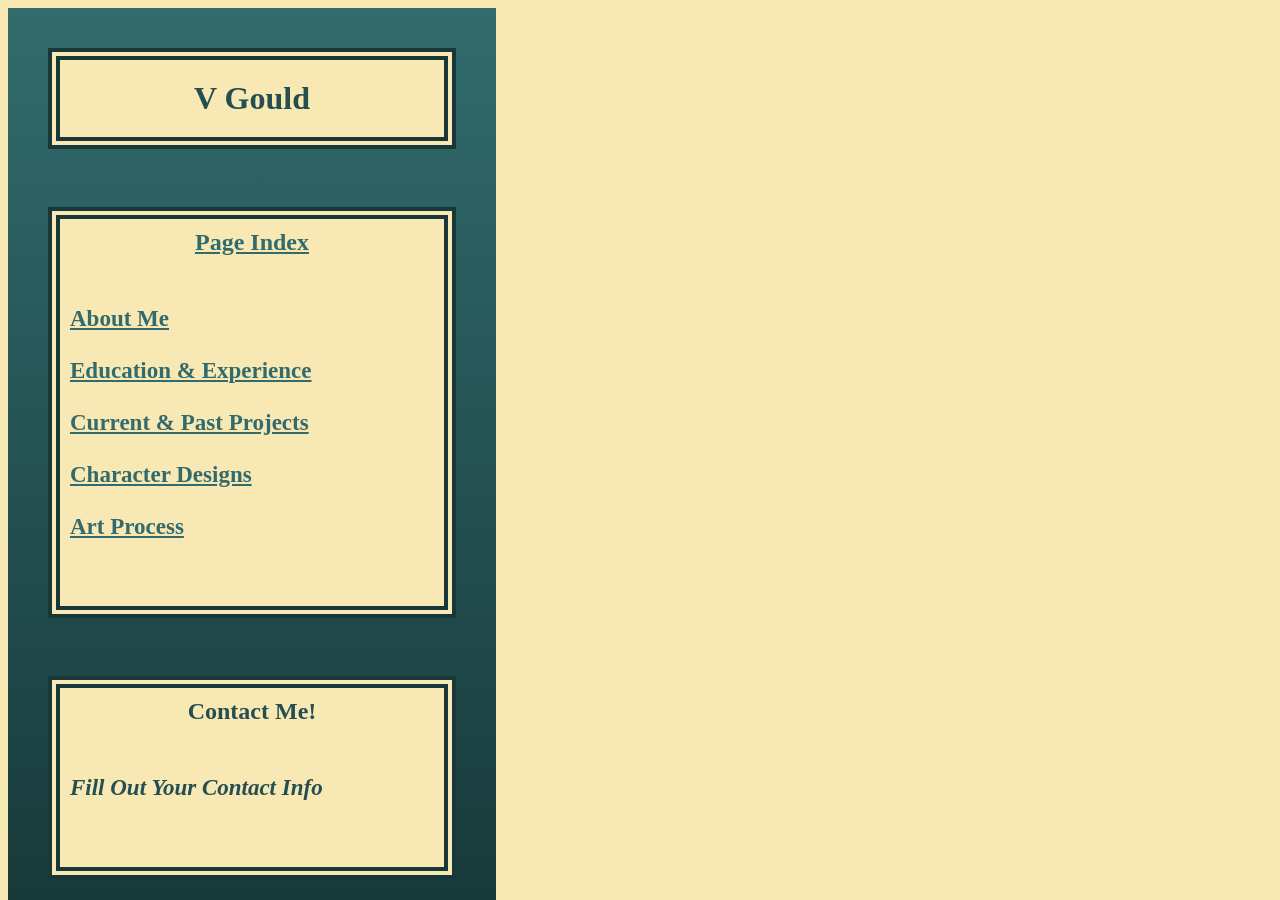
<file: form.html>
<!DOCTYPE html>
<html lang="en">
<head>
    <meta charset="UTF-8">
    <meta name="viewport" content="width=device-width, initial-scale=1.0">
    <link rel="stylesheet" href="style.css">
    <title>Portfolio: V Gould</title>
   
</head>
<body>
    <div class="side">
        <h1>V Gould</h1>
        <br>
        <h2><a href="index.html">Page Index</a></h2>
        <p> 
           <a href="about.html">About Me</a> <br> <br>
           <a href="edu.html">Education & Experience</a> <br> <br>
           <a href="projects.html">Current & Past Projects</a> <br> <br>
           <a href="char.html">Character Designs</a> <br> <br>
           <a href="art.html">Art Process</a> <br> <br>
        </p>
        <br>
        <h2>Contact Me!</h2>
        <P>
            <i><b>Fill Out Your Contact Info</b></i> <br> <br>
        </P>
    </div>

    <div class="main">
        <iframe src="https://docs.google.com/forms/d/e/1FAIpQLScae4DX6NZobYpYF6tVVNawBSMtZmIdC-dr4h2bEtJn3jylbg/viewform?embedded=true" 
        width="1000" height="700" frameborder="0" marginheight="0" marginwidth="0">Loading…</iframe>
    </div>
</body>
</html>
</file>
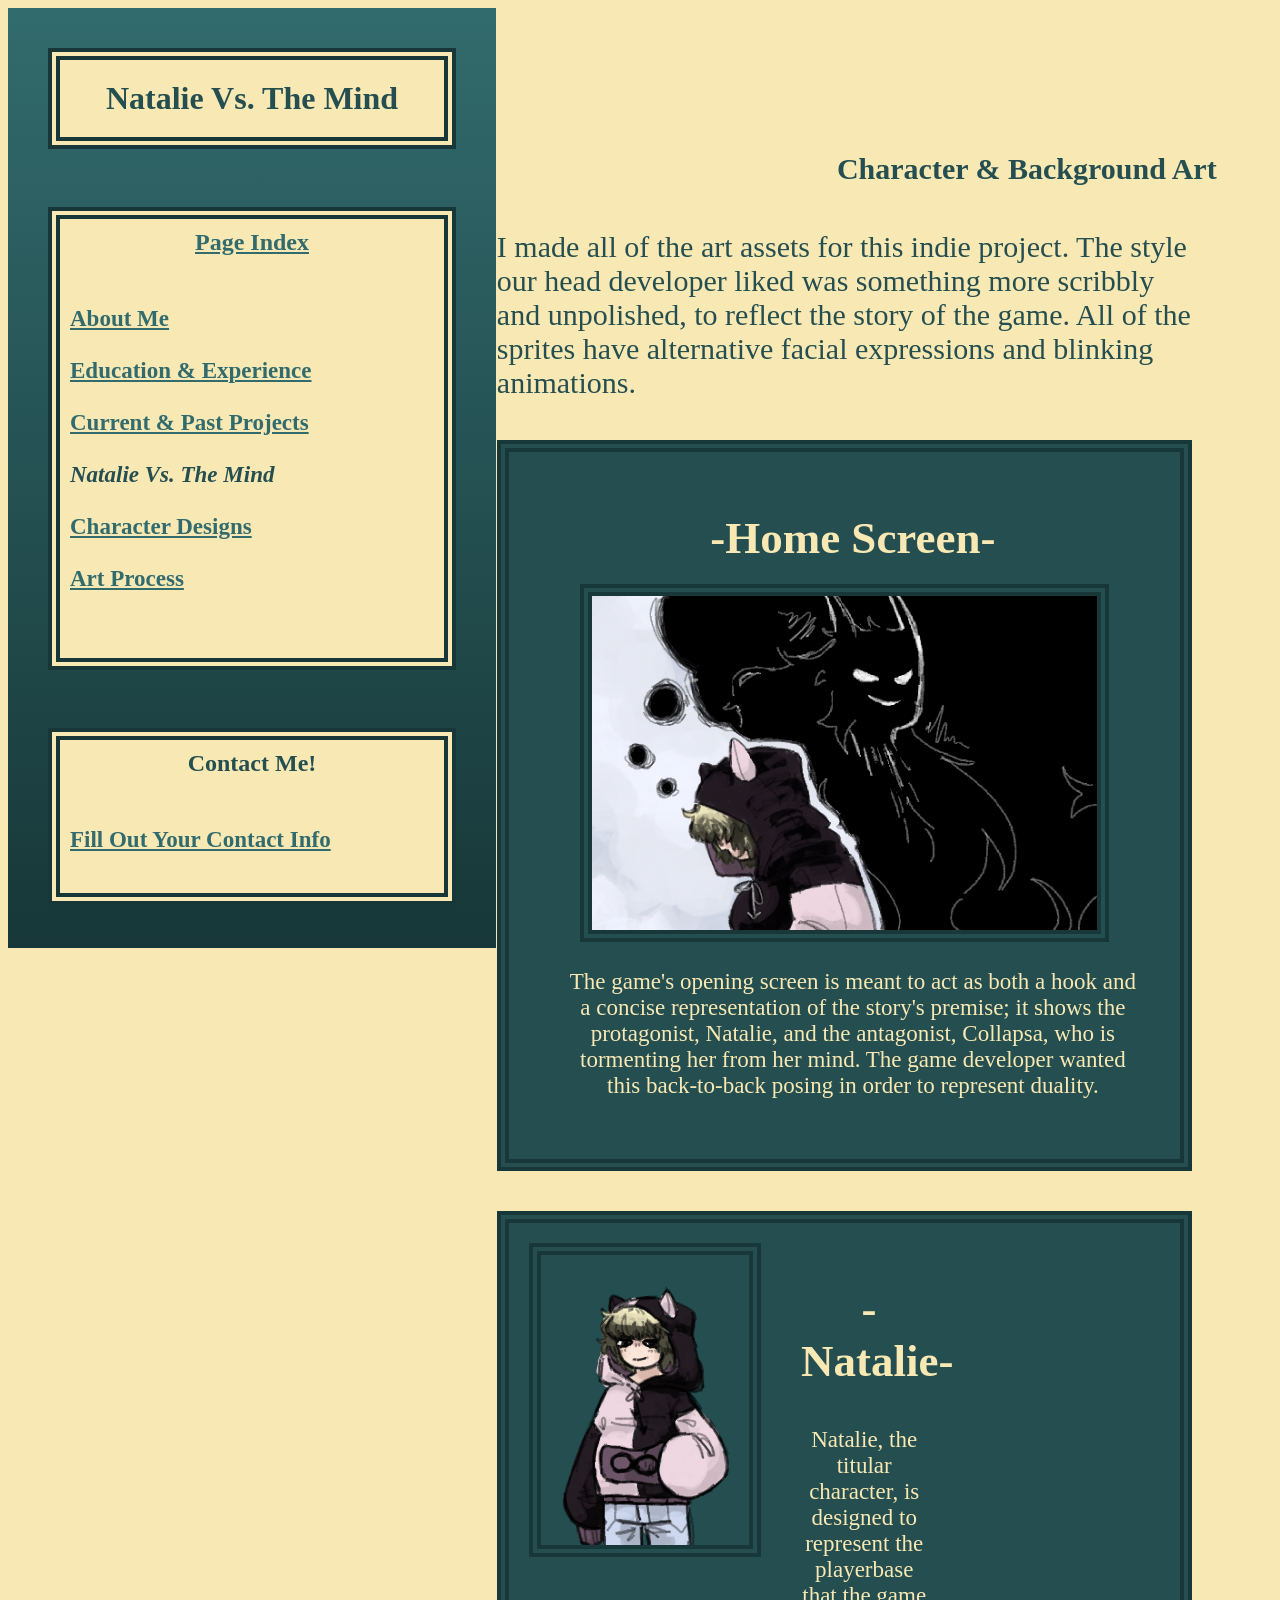
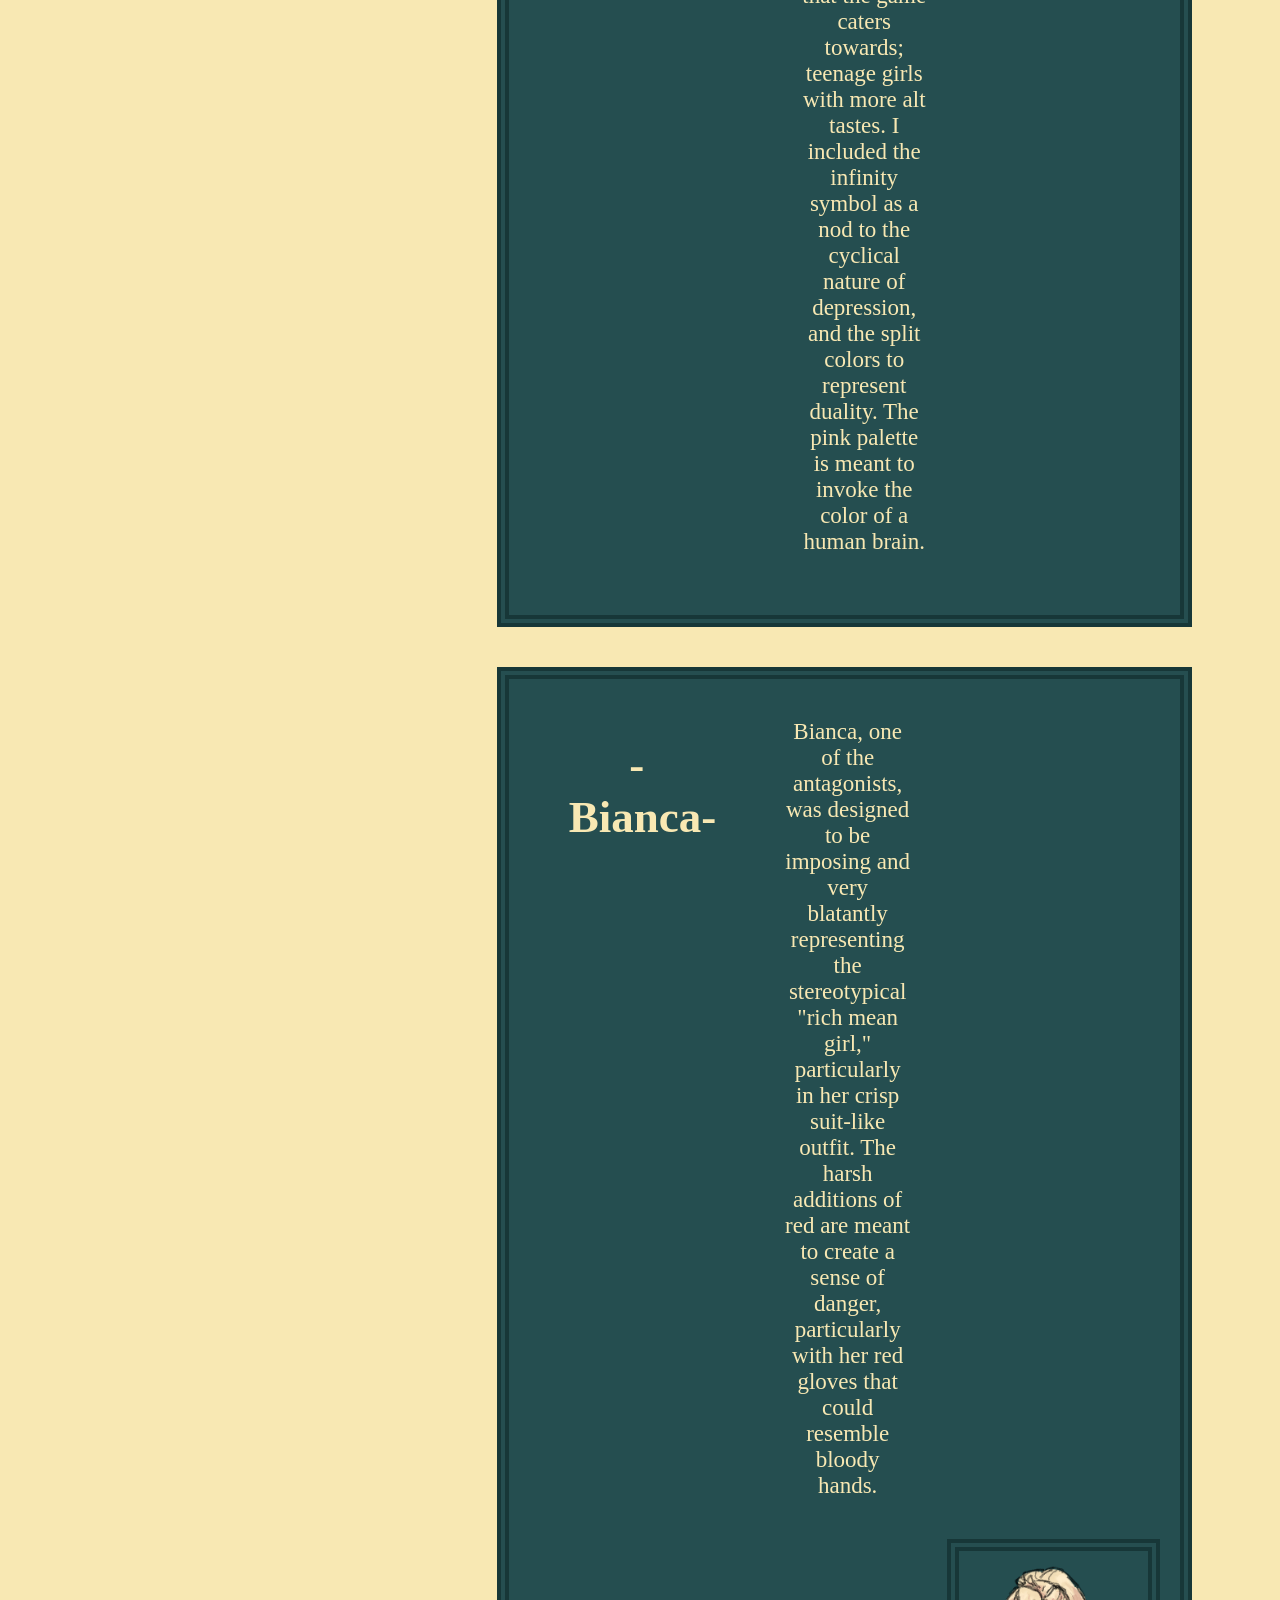
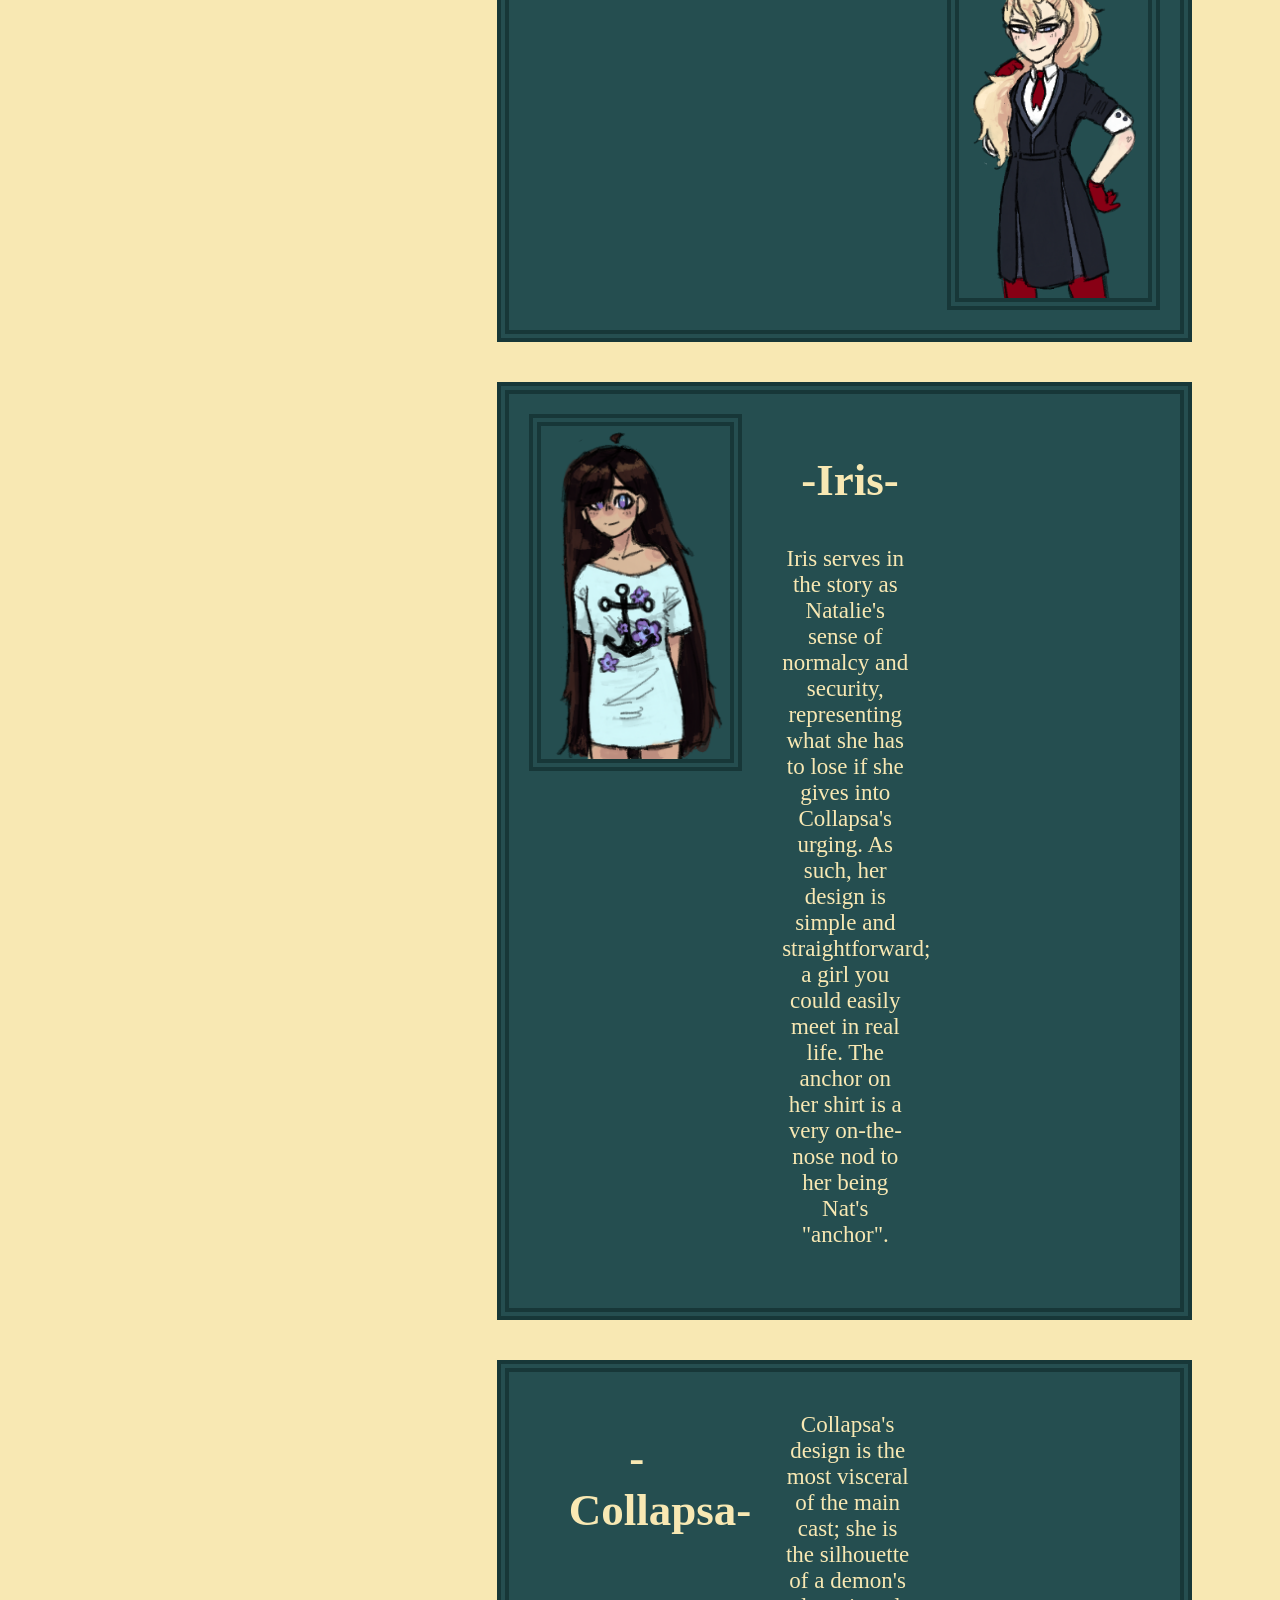
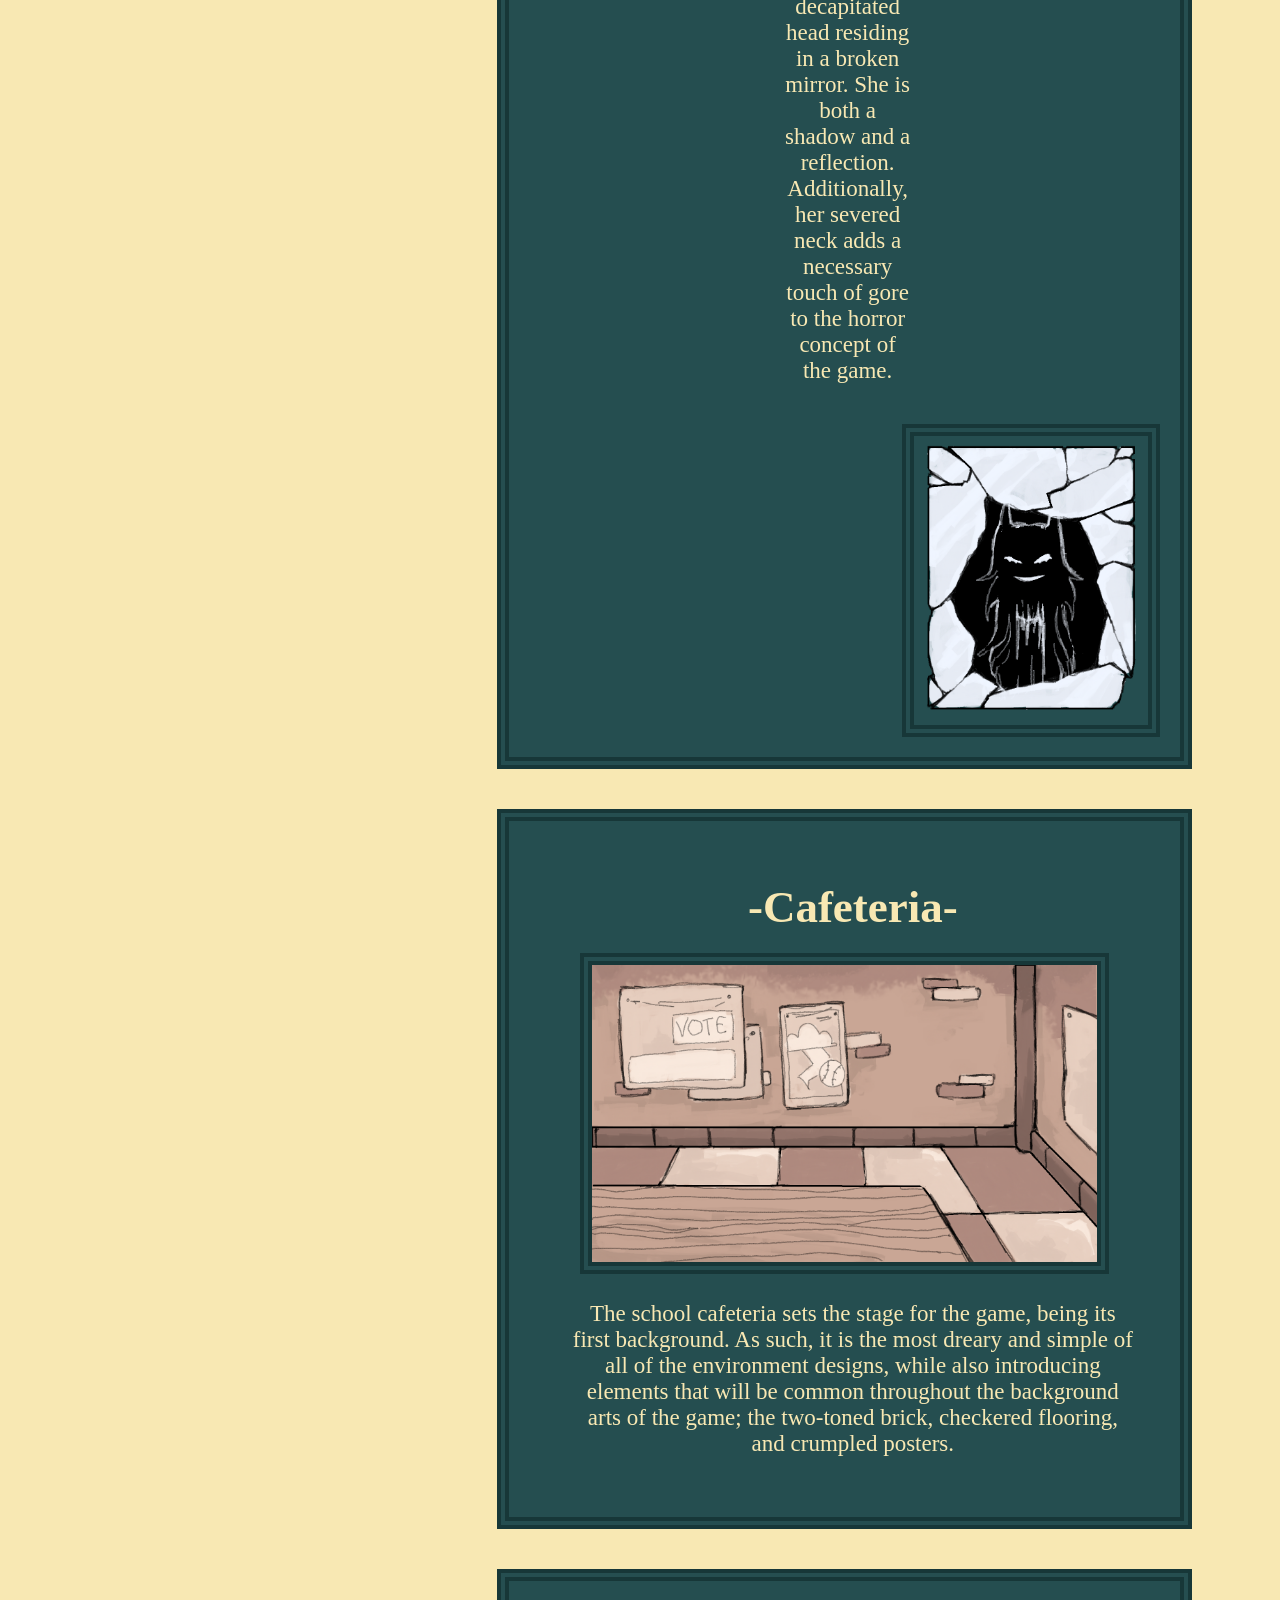
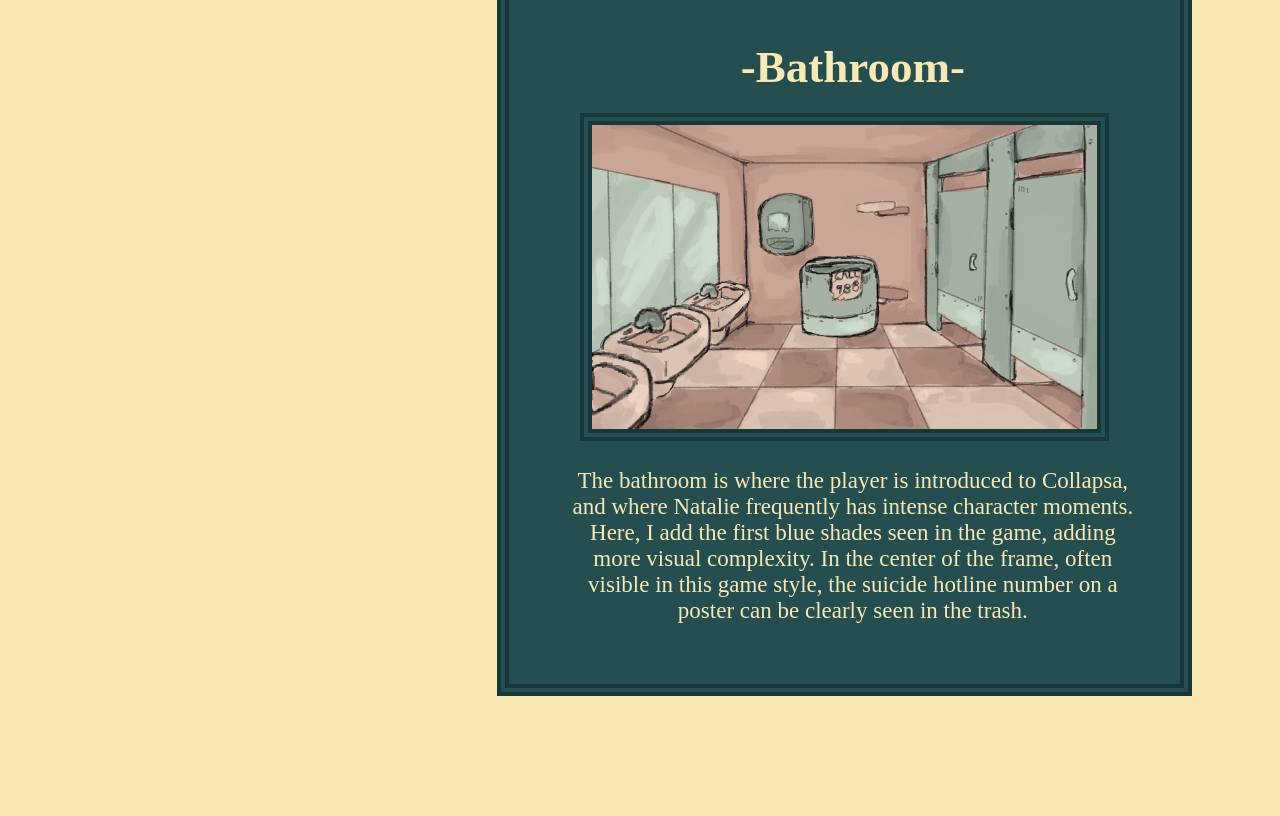
<file: nvm.html>
<!DOCTYPE html>
<html lang="en">
<head>
    <meta charset="UTF-8">
    <meta name="viewport" content="width=device-width, initial-scale=1.0">
    <link rel="stylesheet" href="style.css">
    <title>Natalie Vs. The Mind</title>
</head>
<body>
    <div class="side">
        <h1>Natalie Vs. The Mind</h1>
        <br>
        <h2> <a href="index.html">Page Index</a></h2>
        <p> 
           <a href="about.html">About Me</a> <br> <br>
           <a href="edu.html">Education & Experience</a> <br> <br>
           <a href="projects.html">Current & Past Projects</a> <br> <br>
            <i><b> Natalie Vs. The Mind</b></i> <br> <br>
           <a href="char.html">Character Designs</a> <br> <br>
           <a href="art.html">Art Process</a> <br> <br>
        </p>
        <br>
        <h2>Contact Me!</h2>
        <P>
            <a href="form.html">Fill Out Your Contact Info</a> <br> 
        </P>
    </div>

    <div class="main">
        <br>
        <h2 class="mp">Character & Background Art</h2>
        <br>
        I made all of the art assets for this indie project. The style our head developer liked was something more scribbly and unpolished, to reflect the story of the game. All of the 
        sprites have alternative facial expressions and blinking animations. 
        <h2 class="mp"></h2>
        <div class="art">
            <h2 class="top">-Home Screen-</h2>
            <img class="mid" src="portfolio images/art for portfolio/NvM/home bg NvM.png" alt="Home Screen Background" width="80%" height="100%">
            <p class="top"> The game's opening screen is meant to act as both a hook and a concise representation of the story's premise; it shows the protagonist, Natalie, and the 
                antagonist, Collapsa, who is tormenting her from her mind. The game developer wanted this back-to-back posing in order to represent duality. 
            </p>
        </div>
        <br>
        <div class="art">
            <img class="left" src="portfolio images\art for portfolio\NvM\nat sprites NvM\natHappy.png" alt="Natalie's Default Sprite" width="33%" height="100%">
            <h2 class="mid">-Natalie-</h2>
            <p class="mid"> Natalie, the titular character, is designed to represent the playerbase that the game caters towards; teenage girls with more alt tastes. I included the infinity 
                symbol as a nod to the cyclical nature of depression, and the split colors to represent duality. The pink palette is meant to invoke the color of a human brain.
            </p>
        </div>

        <br>
        <div class="art">
            <h2 class="mid">-Bianca-</h2>
            <p class="mid"> Bianca, one of the antagonists, was designed to be imposing and very blatantly representing the stereotypical "rich mean girl," particularly in her crisp suit-like
             outfit. The harsh additions of red are meant to create a sense of danger, particularly with her red gloves that could resemble bloody hands.
            </p>
            <img class="right" src="portfolio images/art for portfolio/NvM/bia sprites NvM/biaEvil.png" alt="Bianca's Default Sprite" width="30%" height="100%">
        </div>

        <br>
        <div class="art">
            <img class="left" src="portfolio images\art for portfolio\NvM\iris sprites NvM\irisHappy.png" alt="Iris's Default Sprite" width="30%" height="100%">
            <h2 class="mid">-Iris-</h2>
            <p class="mid"> Iris serves in the story as Natalie's sense of normalcy and security, representing what she has to lose if she gives into Collapsa's urging. As such, her design
                is simple and straightforward; a girl you could easily meet in real life. The anchor on her shirt is a very on-the-nose nod to her being Nat's "anchor".
            </p>
        </div>

        <br>
        <div class="art">
            <h2 class="mid">-Collapsa-</h2>
            <p class="mid"> Collapsa's design is the most visceral of the main cast; she is the silhouette of a demon's decapitated head residing in a broken mirror. She is both a shadow
                and a reflection. Additionally, her severed neck adds a necessary touch of gore to the horror concept of the game.
            </p>
            <img class="right" src="portfolio images/art for portfolio/NvM/colla sprites NvM/collaEvil.png" alt="Collapsa's Default Sprite" width="37%" height="100%">
        </div>

        <br>
        <div class="art">
            <h2 class="top">-Cafeteria-</h2>
            <img class="mid" src="portfolio images/art for portfolio/NvM/cafeNvM.png" alt="Cafeteria Background" width="80%" height="100%">
            <p class="top"> The school cafeteria sets the stage for the game, being its first background. As such, it is the most dreary and simple of all of the environment designs, while
                also introducing elements that will be common throughout the background arts of the game; the two-toned brick, checkered flooring, and crumpled posters. 
            </p>
        </div>

        <br>
        <div class="art">
            <h2 class="top">-Bathroom-</h2>
            <img class="mid" src="portfolio images/art for portfolio/NvM/bathroom NvM.png" alt="Bathroom Background" width="80%" height="100%">
            <p class="top"> The bathroom is where the player is introduced to Collapsa, and where Natalie frequently has intense character moments. Here, I add the first blue shades seen in
                the game, adding more visual complexity. In the center of the frame, often visible in this game style, the suicide hotline number on a poster can be clearly seen in the 
                trash.
        </div>

    </div>
</body>
</html>
</file>
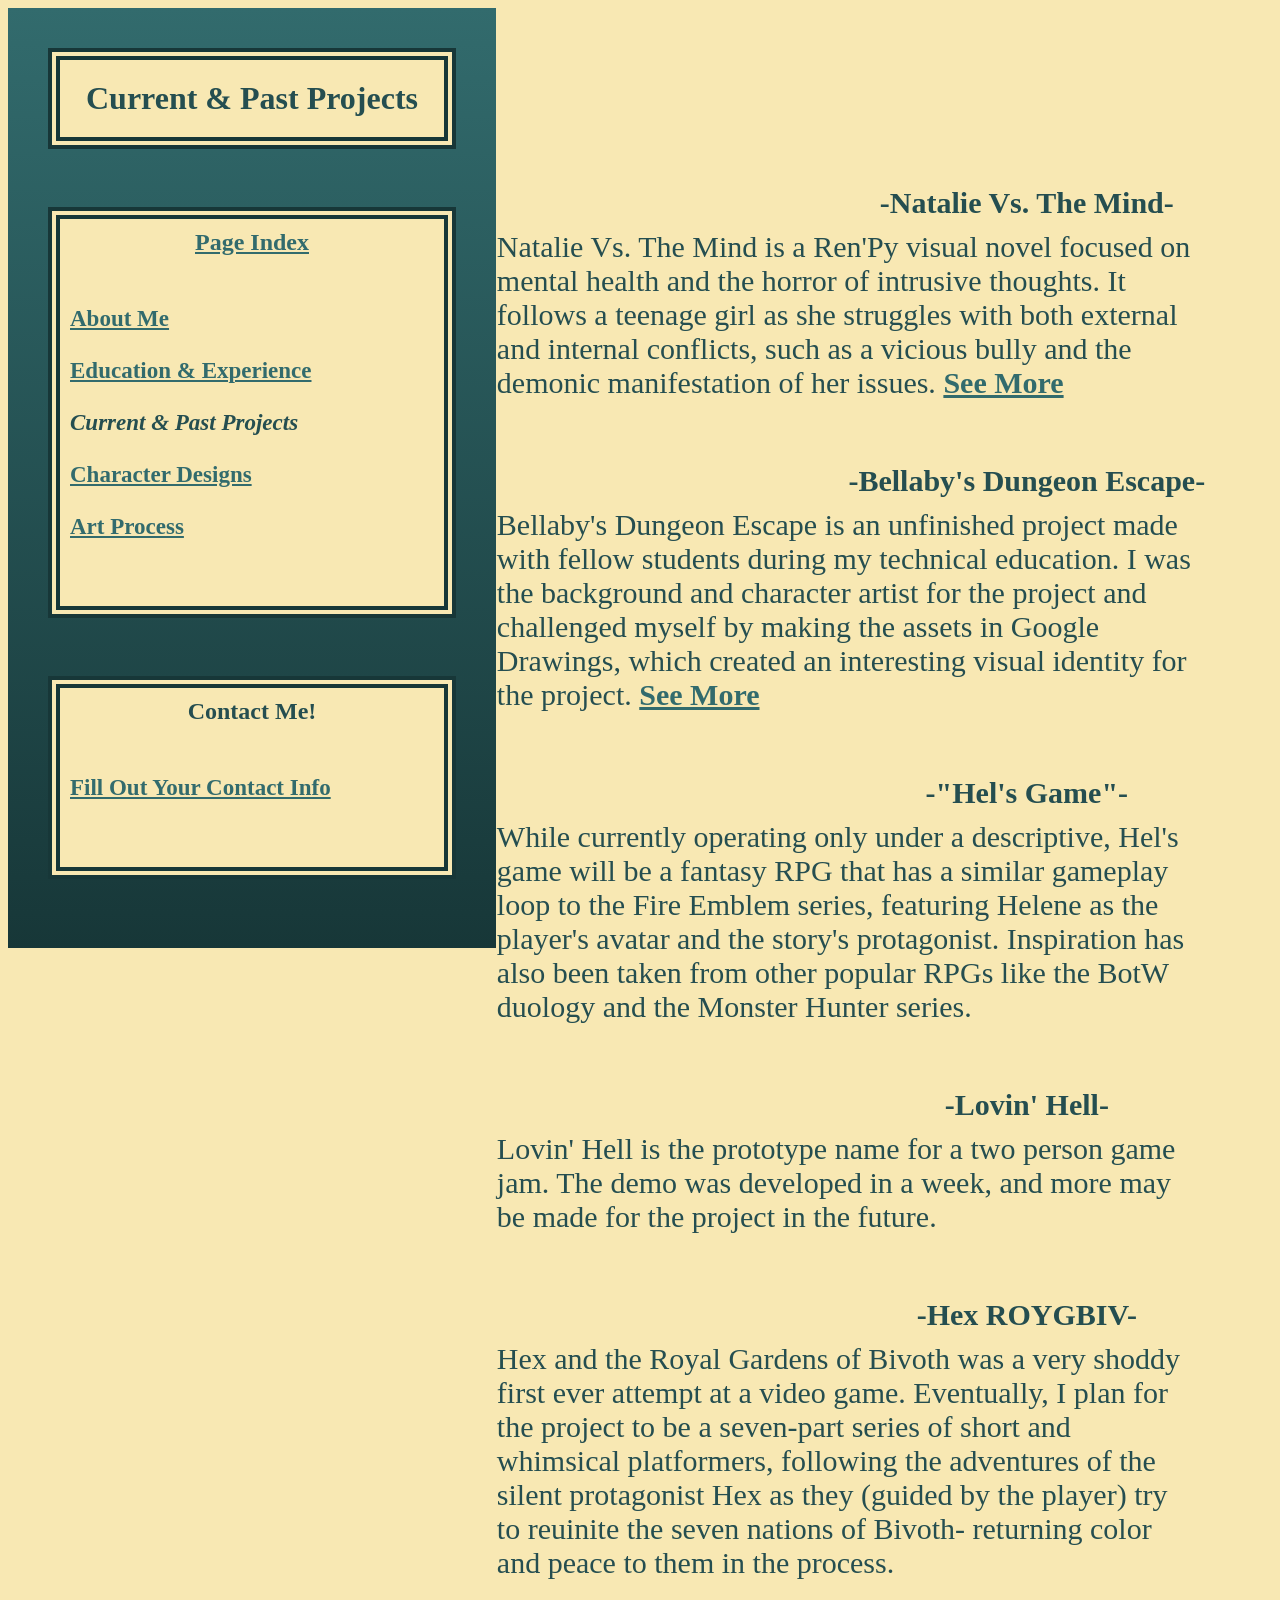
<file: projects.html>
<!DOCTYPE html>
<html lang="en">
<head>
    <meta charset="UTF-8">
    <meta name="viewport" content="width=device-width, initial-scale=1.0">
    <link rel="stylesheet" href="style.css">
    <title>Portfolio: Current & Past Projects</title>
</head>
<body>
    <div class="side">
        <h1>Current & Past Projects</h1>
        <br>
        <h2> <a href="index.html">Page Index</a></h2>
        <p> 
            <a href="about.html">About Me</a> <br> <br>
           <a href="edu.html">Education & Experience</a> <br> <br>
           <b><i>Current & Past Projects</i></b> <br> <br>
           <a href="char.html">Character Designs</a> <br> <br>
           <a href="art.html">Art Process</a> <br> <br>
        </p>
        <br>
        <h2>Contact Me!</h2>
        <P>
            <a href="form.html">Fill Out Your Contact Info</a> <br> <br>
        </P>
    </div>

    <div class="main">
        <br> <br>
            <h2 class="mp">-Natalie Vs. The Mind-</h2>
            Natalie Vs. The Mind is a Ren'Py visual novel focused on mental health and the horror of intrusive thoughts. It follows a teenage girl as she struggles with both external 
            and internal conflicts, such as a vicious bully and the demonic manifestation of her issues. <a href="nvm.html">See More</a>
        <br> <br>
            <h2 class="mp">-Bellaby's Dungeon Escape-</h2>
            Bellaby's Dungeon Escape is an unfinished project made with fellow students during my technical education. I was the background and character artist for the project and
            challenged myself by making the assets in Google Drawings, which created an interesting visual identity for the project. <a href="bde.html">See More</a>
        <br> <br>
            <h2 class="mp">-"Hel's Game"-</h2>
            While currently operating only under a descriptive, Hel's game will be a fantasy RPG that has a similar gameplay loop to the Fire Emblem series, featuring Helene as the 
            player's avatar and the story's protagonist. Inspiration has also been taken from other popular RPGs like the BotW duology and the Monster Hunter series.
       <br> <br>
        <h2 class="mp">-Lovin' Hell-</h2>
        Lovin' Hell is the prototype name for a two person game jam. The demo was developed in a week, and more may be made for the project in the future.
       <br> <br>
       <h2 class="mp">-Hex ROYGBIV-</h2>
            Hex and the Royal Gardens of Bivoth was a very shoddy first ever attempt at a video game. Eventually, I plan for the project to be a seven-part series of short and whimsical
            platformers, following the adventures of the silent protagonist Hex as they (guided by the player) try to reuinite the seven nations of Bivoth- returning color and peace
            to them in the process.
       <br> <br>
    </div>
</body>
</html>
</file>
<file: style.css>
.side {
    float: left;
    width: 35%;
    padding: 20px;
    background-color: rgb(50, 107, 109);
    background-image: linear-gradient(rgb(50, 107, 109), rgb(23, 55, 56));
    position: fixed;
    height: 100%;
}

h1, h2 {
    text-align: center;
    background-color: rgb(248, 232, 179);
    padding: 10px;
    margin: 20px;
    color: rgb(37, 78, 80);
}

h1 {
    border-color: rgb(23, 55, 56);
    border-style: double;
    border-width: 12px;
    padding-top: 20px;
    padding-bottom: 20px;
}

h2 {
    margin-bottom: 0%;
    border-bottom-style: hidden;
    border-color: rgb(23, 55, 56);
    border-top-style: double;
    border-width: 12px;
}

p {
    background-color: rgb(248, 232, 179);
    padding: 10px;
    margin: 20px;
    margin-top: 0%;
    padding-top: 40px;
    padding-bottom: 40px;
    color: rgb(37, 78, 80);
    border-top-style: hidden;
    border-color: rgb(23, 55, 56);
    border-bottom-style: double;
    border-width: 12px;
    font-size: 23px;
}

p, h2 {
    border-left-style: double;
    border-right-style: double;
}

.main {
    float: right;
    width: 55%;
    padding: 30px;
    margin: 50px;
    font-size: 30px;

}

p.mp, h2.mp {
    width: 1000px;
    border-style: hidden;
    font-size: 30px;
}

body {
    background-color: rgb(248, 232, 179);
    color: rgb(37, 78, 80);
}

a {
    color: rgb(50, 107, 109);
    font-weight: bold;
}

.art {
    background-color: rgb(37, 78, 80);
    color: rgb(248, 232, 179);
    padding: 20px;
    width: 100%;
    border: double;
    border-color: rgb(23, 55, 56);
    border-width: 12px;
    text-align: center;
}

div.art {
    width: fit-content;
    float: left;
    border-style: double;
    background-color: rgb(37, 78, 80);
    padding: 20px;
    margin-bottom: 40px;
}

h2.mid, p.mid {
    border-style: hidden;
    text-align: center;
    width: 21.5%;
    float: left;
    background-color: rgb(37, 78, 80);
    padding: 20px;
    color:rgb(248, 232, 179);
}

h2.top, p.top {
    border-style: hidden;
    text-align: center;
    width: 90%;
    background-color: rgb(37, 78, 80);
    padding: 20px;
    color:rgb(248, 232, 179);
}

img.right{
    float: right;
}

img.left{
    float: left;
}

img.mid {
    float: center;
}

img {
    border: double;
    border-color: rgb(23, 55, 56);
    border-width: 12px;
}

p.mid {
    text-align: center;
    width: 20%;
}

img.ix {
    margin-left: 23%;
}

p.midLong {
    margin-top: 3%;
    text-align: center;
    border-style: hidden;
    text-align: center;
    width: 90%;
    float: left;
    background-color: rgb(37, 78, 80);
    padding: 20px;
    color:rgb(248, 232, 179);
}
</file>
